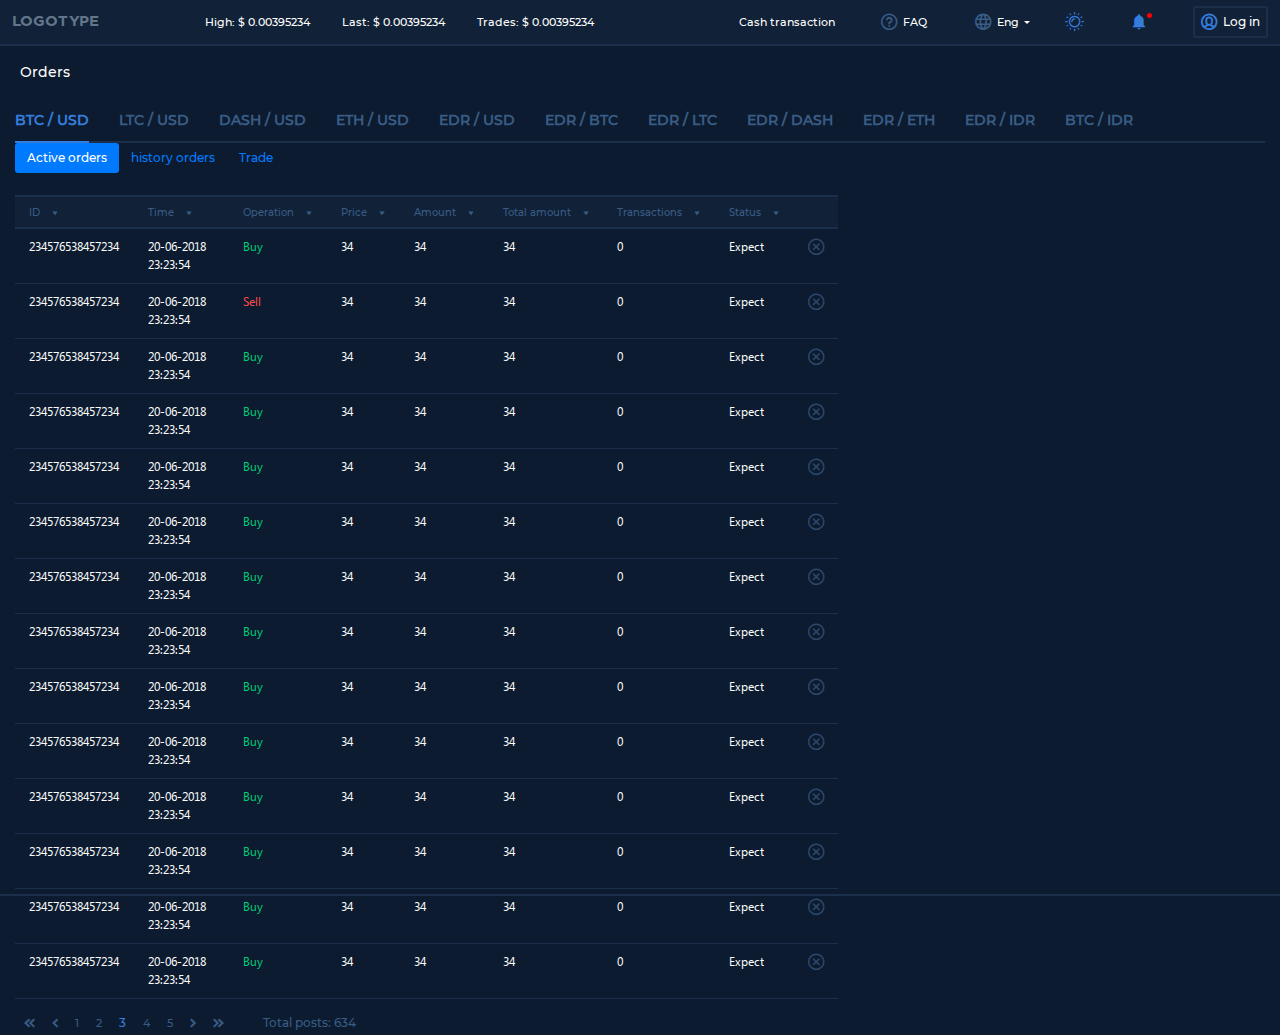
<file: orders.html>
<!DOCTYPE html>
<html lang="en">

<head>
    <meta charset="utf-8">
    <meta name="viewport" content="width=device-width, initial-scale=1">
    <title>Orders</title>

    <link rel="stylesheet" href="bootstrap/bootstrap.min.css">
    <link href="css/style.css" rel="stylesheet">
</head>

<body>


    <div class="main-wrapper">
        <!-- header include -->
        <header></header>
        <!-- /header include -->

        <main class="main-content">
            <div class="orders-wrapper">
                <h1 class="page-header">Orders</h1>

                <div class="js-header-select header-select">
                    <div class="item selected">BTC / USD</div>
                    <div class="item">LTC / USD</div>
                    <div class="item">DASH / USD</div>
                    <div class="item">ETH / USD</div>
                    <div class="item">EDR / USD</div>
                    <div class="item">EDR / BTC</div>
                    <div class="item">EDR / LTC</div>
                    <div class="item">EDR / DASH</div>
                    <div class="item">EDR / ETH</div>
                    <div class="item">EDR / IDR</div>
                    <div class="item">BTC / IDR</div>
                </div>
                <div class="row">
                    <div class="col-lg-8">
                        <ul class="nav nav-pills" id="pills-tab" role="tablist">
                            <li class="nav-item">
                                <a class="nav-link active" id="pills-active_orders-tab" data-toggle="pill" href="#pills-active_orders" role="tab" aria-controls="pills-active_orders" aria-selected="true">Active orders</a>
                            </li>
                            <li class="nav-item">
                                <a class="nav-link" id="pills-history_orders-tab" data-toggle="pill" href="#pills-history_orders" role="tab" aria-controls="pills-history_orders" aria-selected="false">history orders</a>
                            </li>
                            <li class="nav-item">
                                <a class="nav-link" id="pills-trade_orders-tab" data-toggle="pill" href="#pills-trade_orders" role="tab" aria-controls="pills-trade_orders" aria-selected="false">Trade</a>
                            </li>
                        </ul>
                        <div class="tab-content" id="pills-tabContent">
                            <div class="tab-pane fade show active" id="pills-active_orders" role="tabpanel" aria-labelledby="pills-active_orders-tab">
                                <table class="table" cellpadding="0" cellspacing="0" border="0">
                                    <thead>
                                        <tr>
                                            <th scope="col">ID <span class="b-icon b-icon-arrow_down desc"></span></th>
                                            <th scope="col">Time <span class="b-icon b-icon-arrow_down desc"></span></th>
                                            <th scope="col">Operation <span class="b-icon b-icon-arrow_down desc"></span></th>
                                            <th scope="col">Price <span class="b-icon b-icon-arrow_down desc"></span></th>
                                            <th scope="col">Amount <span class="b-icon b-icon-arrow_down desc"></span></th>
                                            <th scope="col">Total amount <span class="b-icon b-icon-arrow_down desc"></span></th>
                                            <th scope="col">Transactions <span class="b-icon b-icon-arrow_down desc"></span></th>
                                            <th scope="col">Status <span class="b-icon b-icon-arrow_down desc"></span></th>
                                            <th scope="col"></th>
                                        </tr>
                                    </thead>
                                    <tbody>
                                        <tr>
                                            <td>234576538457234</td>
                                            <td>20-06-2018 23:23:54</td>
                                            <td>Buy</td>
                                            <td>34</td>
                                            <td>34</td>
                                            <td>34</td>
                                            <td>0</td>
                                            <td>Expect</td>
                                            <td class="close"><span class="b-icon-close b-icon"></span></td>
                                        </tr>
                                        <tr>
                                            <td>234576538457234</td>
                                            <td>20-06-2018 23:23:54</td>
                                            <td class="red">Sell</td>
                                            <td>34</td>
                                            <td>34</td>
                                            <td>34</td>
                                            <td>0</td>
                                            <td>Expect</td>
                                            <td class="close"><span class="b-icon-close b-icon"></span></td>
                                        </tr>
                                        <tr>
                                            <td>234576538457234</td>
                                            <td>20-06-2018 23:23:54</td>
                                            <td>Buy</td>
                                            <td>34</td>
                                            <td>34</td>
                                            <td>34</td>
                                            <td>0</td>
                                            <td>Expect</td>
                                            <td class="close"><span class="b-icon-close b-icon"></span></td>
                                        </tr>
                                        <tr>
                                            <td>234576538457234</td>
                                            <td>20-06-2018 23:23:54</td>
                                            <td>Buy</td>
                                            <td>34</td>
                                            <td>34</td>
                                            <td>34</td>
                                            <td>0</td>
                                            <td>Expect</td>
                                            <td class="close"><span class="b-icon-close b-icon"></span></td>
                                        </tr>
                                        <tr>
                                            <td>234576538457234</td>
                                            <td>20-06-2018 23:23:54</td>
                                            <td>Buy</td>
                                            <td>34</td>
                                            <td>34</td>
                                            <td>34</td>
                                            <td>0</td>
                                            <td>Expect</td>
                                            <td class="close"><span class="b-icon-close b-icon"></span></td>
                                        </tr>
                                        <tr>
                                            <td>234576538457234</td>
                                            <td>20-06-2018 23:23:54</td>
                                            <td>Buy</td>
                                            <td>34</td>
                                            <td>34</td>
                                            <td>34</td>
                                            <td>0</td>
                                            <td>Expect</td>
                                            <td class="close"><span class="b-icon-close b-icon"></span></td>
                                        </tr>
                                        <tr>
                                            <td>234576538457234</td>
                                            <td>20-06-2018 23:23:54</td>
                                            <td>Buy</td>
                                            <td>34</td>
                                            <td>34</td>
                                            <td>34</td>
                                            <td>0</td>
                                            <td>Expect</td>
                                            <td class="close"><span class="b-icon-close b-icon"></span></td>
                                        </tr>
                                        <tr>
                                            <td>234576538457234</td>
                                            <td>20-06-2018 23:23:54</td>
                                            <td>Buy</td>
                                            <td>34</td>
                                            <td>34</td>
                                            <td>34</td>
                                            <td>0</td>
                                            <td>Expect</td>
                                            <td class="close"><span class="b-icon-close b-icon"></span></td>
                                        </tr>
                                        <tr>
                                            <td>234576538457234</td>
                                            <td>20-06-2018 23:23:54</td>
                                            <td>Buy</td>
                                            <td>34</td>
                                            <td>34</td>
                                            <td>34</td>
                                            <td>0</td>
                                            <td>Expect</td>
                                            <td class="close"><span class="b-icon-close b-icon"></span></td>
                                        </tr>
                                        <tr>
                                            <td>234576538457234</td>
                                            <td>20-06-2018 23:23:54</td>
                                            <td>Buy</td>
                                            <td>34</td>
                                            <td>34</td>
                                            <td>34</td>
                                            <td>0</td>
                                            <td>Expect</td>
                                            <td class="close"><span class="b-icon-close b-icon"></span></td>
                                        </tr>
                                        <tr>
                                            <td>234576538457234</td>
                                            <td>20-06-2018 23:23:54</td>
                                            <td>Buy</td>
                                            <td>34</td>
                                            <td>34</td>
                                            <td>34</td>
                                            <td>0</td>
                                            <td>Expect</td>
                                            <td class="close"><span class="b-icon-close b-icon"></span></td>
                                        </tr>
                                        <tr>
                                            <td>234576538457234</td>
                                            <td>20-06-2018 23:23:54</td>
                                            <td>Buy</td>
                                            <td>34</td>
                                            <td>34</td>
                                            <td>34</td>
                                            <td>0</td>
                                            <td>Expect</td>
                                            <td class="close"><span class="b-icon-close b-icon"></span></td>
                                        </tr>
                                        <tr>
                                            <td>234576538457234</td>
                                            <td>20-06-2018 23:23:54</td>
                                            <td>Buy</td>
                                            <td>34</td>
                                            <td>34</td>
                                            <td>34</td>
                                            <td>0</td>
                                            <td>Expect</td>
                                            <td class="close"><span class="b-icon-close b-icon"></span></td>
                                        </tr>
                                        <tr>
                                            <td>234576538457234</td>
                                            <td>20-06-2018 23:23:54</td>
                                            <td>Buy</td>
                                            <td>34</td>
                                            <td>34</td>
                                            <td>34</td>
                                            <td>0</td>
                                            <td>Expect</td>
                                            <td class="close"><span class="b-icon-close b-icon"></span></td>
                                        </tr>
                                    </tbody>
                                </table>

                                <nav class="pagination-wrapper" aria-label="navigation">
                                    <ul class="pagination">
                                        <li class="page-item">
                                            <a class="page-link" href="#" aria-label="Previous">
                                        <span class="b-icon b-icon-dubble_arr_l"></span>
                                    </a>
                                        </li>
                                        <li class="page-item">
                                            <a class="page-link" href="#" aria-label="Previous">
                                        <span class="b-icon b-icon-arr_l"></span>
                                    </a>
                                        </li>
                                        <li class="page-item"><a class="page-link" href="#">1</a></li>
                                        <li class="page-item"><a class="page-link" href="#">2</a></li>
                                        <li class="page-item active"><a class="page-link" href="#">3</a></li>
                                        <li class="page-item"><a class="page-link" href="#">4</a></li>
                                        <li class="page-item"><a class="page-link" href="#">5</a></li>
                                        <li class="page-item">
                                            <a class="page-link" href="#" aria-label="Previous">
                                        <span class="b-icon b-icon-arr_r"></span>
                                    </a>
                                        </li>
                                        <li class="page-item">
                                            <a class="page-link" href="#" aria-label="Previous">
                                        <span class="b-icon b-icon-dubble_arr_r"></span>
                                    </a>
                                        </li>
                                    </ul>

                                    <div class="total-posts">Total posts: 634</div>
                                </nav>
                            </div>
                            <div class="tab-pane fade" id="pills-history_orders" role="tabpanel" aria-labelledby="pills-history_orders-tab">
                                <table class="table" cellpadding="0" cellspacing="0" border="0">
                                    <thead>
                                        <tr>
                                            <th scope="col">ID <span class="b-icon b-icon-arrow_down desc"></span></th>
                                            <th scope="col">Time <span class="b-icon b-icon-arrow_down desc"></span></th>
                                            <th scope="col">Operation <span class="b-icon b-icon-arrow_down desc"></span></th>
                                            <th scope="col">Price <span class="b-icon b-icon-arrow_down desc"></span></th>
                                            <th scope="col">Amount <span class="b-icon b-icon-arrow_down desc"></span></th>
                                            <th scope="col">Total amount <span class="b-icon b-icon-arrow_down desc"></span></th>
                                            <th scope="col">Transactions <span class="b-icon b-icon-arrow_down desc"></span></th>
                                            <th scope="col">Status <span class="b-icon b-icon-arrow_down desc"></span></th>
                                        </tr>
                                    </thead>
                                    <tbody>
                                        <tr>
                                            <td>234576538457234</td>
                                            <td>20-06-2018 23:23:54</td>
                                            <td>Buy</td>
                                            <td>34</td>
                                            <td>34</td>
                                            <td>34</td>
                                            <td>0</td>
                                            <td>Expect</td>
                                        </tr>
                                        <tr>
                                            <td>234576538457234</td>
                                            <td>20-06-2018 23:23:54</td>
                                            <td class="red">Sell</td>
                                            <td>34</td>
                                            <td>34</td>
                                            <td>34</td>
                                            <td>0</td>
                                            <td>Expect</td>
                                        </tr>
                                        <tr>
                                            <td>234576538457234</td>
                                            <td>20-06-2018 23:23:54</td>
                                            <td>Buy</td>
                                            <td>34</td>
                                            <td>34</td>
                                            <td>34</td>
                                            <td>0</td>
                                            <td>Expect</td>
                                        </tr>
                                        <tr>
                                            <td>234576538457234</td>
                                            <td>20-06-2018 23:23:54</td>
                                            <td>Buy</td>
                                            <td>34</td>
                                            <td>34</td>
                                            <td>34</td>
                                            <td>0</td>
                                            <td>Expect</td>
                                        </tr>
                                        <tr>
                                            <td>234576538457234</td>
                                            <td>20-06-2018 23:23:54</td>
                                            <td>Buy</td>
                                            <td>34</td>
                                            <td>34</td>
                                            <td>34</td>
                                            <td>0</td>
                                            <td>Expect</td>
                                        </tr>
                                        <tr>
                                            <td>234576538457234</td>
                                            <td>20-06-2018 23:23:54</td>
                                            <td>Buy</td>
                                            <td>34</td>
                                            <td>34</td>
                                            <td>34</td>
                                            <td>0</td>
                                            <td>Expect</td>
                                        </tr>
                                        <tr>
                                            <td>234576538457234</td>
                                            <td>20-06-2018 23:23:54</td>
                                            <td>Buy</td>
                                            <td>34</td>
                                            <td>34</td>
                                            <td>34</td>
                                            <td>0</td>
                                            <td>Expect</td>
                                        </tr>
                                        <tr>
                                            <td>234576538457234</td>
                                            <td>20-06-2018 23:23:54</td>
                                            <td>Buy</td>
                                            <td>34</td>
                                            <td>34</td>
                                            <td>34</td>
                                            <td>0</td>
                                            <td>Expect</td>
                                        </tr>
                                        <tr>
                                            <td>234576538457234</td>
                                            <td>20-06-2018 23:23:54</td>
                                            <td>Buy</td>
                                            <td>34</td>
                                            <td>34</td>
                                            <td>34</td>
                                            <td>0</td>
                                            <td>Expect</td>
                                        </tr>
                                        <tr>
                                            <td>234576538457234</td>
                                            <td>20-06-2018 23:23:54</td>
                                            <td>Buy</td>
                                            <td>34</td>
                                            <td>34</td>
                                            <td>34</td>
                                            <td>0</td>
                                            <td>Expect</td>
                                        </tr>
                                        <tr>
                                            <td>234576538457234</td>
                                            <td>20-06-2018 23:23:54</td>
                                            <td>Buy</td>
                                            <td>34</td>
                                            <td>34</td>
                                            <td>34</td>
                                            <td>0</td>
                                            <td>Expect</td>
                                        </tr>
                                        <tr>
                                            <td>234576538457234</td>
                                            <td>20-06-2018 23:23:54</td>
                                            <td>Buy</td>
                                            <td>34</td>
                                            <td>34</td>
                                            <td>34</td>
                                            <td>0</td>
                                            <td>Expect</td>
                                        </tr>
                                        <tr>
                                            <td>234576538457234</td>
                                            <td>20-06-2018 23:23:54</td>
                                            <td>Buy</td>
                                            <td>34</td>
                                            <td>34</td>
                                            <td>34</td>
                                            <td>0</td>
                                            <td>Expect</td>
                                        </tr>
                                        <tr>
                                            <td>234576538457234</td>
                                            <td>20-06-2018 23:23:54</td>
                                            <td>Buy</td>
                                            <td>34</td>
                                            <td>34</td>
                                            <td>34</td>
                                            <td>0</td>
                                            <td>Expect</td>
                                        </tr>
                                    </tbody>
                                </table>

                                <nav class="pagination-wrapper" aria-label="navigation">
                                    <ul class="pagination">
                                        <li class="page-item">
                                            <a class="page-link" href="#" aria-label="Previous">
                                        <span class="b-icon b-icon-dubble_arr_l"></span>
                                    </a>
                                        </li>
                                        <li class="page-item">
                                            <a class="page-link" href="#" aria-label="Previous">
                                        <span class="b-icon b-icon-arr_l"></span>
                                    </a>
                                        </li>
                                        <li class="page-item"><a class="page-link" href="#">1</a></li>
                                        <li class="page-item"><a class="page-link" href="#">2</a></li>
                                        <li class="page-item active"><a class="page-link" href="#">3</a></li>
                                        <li class="page-item"><a class="page-link" href="#">4</a></li>
                                        <li class="page-item"><a class="page-link" href="#">5</a></li>
                                        <li class="page-item">
                                            <a class="page-link" href="#" aria-label="Previous">
                                        <span class="b-icon b-icon-arr_r"></span>
                                    </a>
                                        </li>
                                        <li class="page-item">
                                            <a class="page-link" href="#" aria-label="Previous">
                                        <span class="b-icon b-icon-dubble_arr_r"></span>
                                    </a>
                                        </li>
                                    </ul>

                                    <div class="total-posts">Total posts: 634</div>
                                </nav>
                            </div>
                            <div class="tab-pane fade" id="pills-trade_orders" role="tabpanel" aria-labelledby="pills-trade_orders-tab">
                                <table class="table" cellpadding="0" cellspacing="0" border="0">
                                    <thead>
                                        <tr>
                                            <th scope="col">ID <span class="b-icon b-icon-arrow_down desc"></span></th>
                                            <th scope="col">Time <span class="b-icon b-icon-arrow_down desc"></span></th>
                                            <th scope="col">Operation <span class="b-icon b-icon-arrow_down desc"></span></th>
                                            <th scope="col">Price <span class="b-icon b-icon-arrow_down desc"></span></th>
                                            <th scope="col">Amount <span class="b-icon b-icon-arrow_down desc"></span></th>
                                            <th scope="col">Total amount <span class="b-icon b-icon-arrow_down desc"></span></th>
                                        </tr>
                                    </thead>
                                    <tbody>
                                        <tr>
                                            <td>234576538457234</td>
                                            <td>20-06-2018 23:23:54</td>
                                            <td>Buy</td>
                                            <td>34</td>
                                            <td>34</td>
                                            <td>34</td>
                                        </tr>
                                        <tr>
                                            <td>234576538457234</td>
                                            <td>20-06-2018 23:23:54</td>
                                            <td class="red">Sell</td>
                                            <td>34</td>
                                            <td>34</td>
                                            <td>34</td>
                                        </tr>
                                        <tr>
                                            <td>234576538457234</td>
                                            <td>20-06-2018 23:23:54</td>
                                            <td>Buy</td>
                                            <td>34</td>
                                            <td>34</td>
                                            <td>34</td>
                                        </tr>
                                        <tr>
                                            <td>234576538457234</td>
                                            <td>20-06-2018 23:23:54</td>
                                            <td>Buy</td>
                                            <td>34</td>
                                            <td>34</td>
                                            <td>34</td>
                                        </tr>
                                        <tr>
                                            <td>234576538457234</td>
                                            <td>20-06-2018 23:23:54</td>
                                            <td>Buy</td>
                                            <td>34</td>
                                            <td>34</td>
                                            <td>34</td>
                                        </tr>
                                        <tr>
                                            <td>234576538457234</td>
                                            <td>20-06-2018 23:23:54</td>
                                            <td>Buy</td>
                                            <td>34</td>
                                            <td>34</td>
                                            <td>34</td>
                                        </tr>
                                        <tr>
                                            <td>234576538457234</td>
                                            <td>20-06-2018 23:23:54</td>
                                            <td>Buy</td>
                                            <td>34</td>
                                            <td>34</td>
                                            <td>34</td>
                                        </tr>
                                        <tr>
                                            <td>234576538457234</td>
                                            <td>20-06-2018 23:23:54</td>
                                            <td>Buy</td>
                                            <td>34</td>
                                            <td>34</td>
                                            <td>34</td>
                                        </tr>
                                        <tr>
                                            <td>234576538457234</td>
                                            <td>20-06-2018 23:23:54</td>
                                            <td>Buy</td>
                                            <td>34</td>
                                            <td>34</td>
                                            <td>34</td>
                                        </tr>
                                        <tr>
                                            <td>234576538457234</td>
                                            <td>20-06-2018 23:23:54</td>
                                            <td>Buy</td>
                                            <td>34</td>
                                            <td>34</td>
                                            <td>34</td>
                                        </tr>
                                        <tr>
                                            <td>234576538457234</td>
                                            <td>20-06-2018 23:23:54</td>
                                            <td>Buy</td>
                                            <td>34</td>
                                            <td>34</td>
                                            <td>34</td>
                                        </tr>
                                        <tr>
                                            <td>234576538457234</td>
                                            <td>20-06-2018 23:23:54</td>
                                            <td>Buy</td>
                                            <td>34</td>
                                            <td>34</td>
                                            <td>34</td>
                                        </tr>
                                        <tr>
                                            <td>234576538457234</td>
                                            <td>20-06-2018 23:23:54</td>
                                            <td>Buy</td>
                                            <td>34</td>
                                            <td>34</td>
                                            <td>34</td>
                                        </tr>
                                        <tr>
                                            <td>234576538457234</td>
                                            <td>20-06-2018 23:23:54</td>
                                            <td>Buy</td>
                                            <td>34</td>
                                            <td>34</td>
                                            <td>34</td>
                                        </tr>
                                    </tbody>
                                </table>

                                <nav class="pagination-wrapper" aria-label="navigation">
                                    <ul class="pagination">
                                        <li class="page-item">
                                            <a class="page-link" href="#" aria-label="Previous">
                                        <span class="b-icon b-icon-dubble_arr_l"></span>
                                    </a>
                                        </li>
                                        <li class="page-item">
                                            <a class="page-link" href="#" aria-label="Previous">
                                        <span class="b-icon b-icon-arr_l"></span>
                                    </a>
                                        </li>
                                        <li class="page-item"><a class="page-link" href="#">1</a></li>
                                        <li class="page-item"><a class="page-link" href="#">2</a></li>
                                        <li class="page-item active"><a class="page-link" href="#">3</a></li>
                                        <li class="page-item"><a class="page-link" href="#">4</a></li>
                                        <li class="page-item"><a class="page-link" href="#">5</a></li>
                                        <li class="page-item">
                                            <a class="page-link" href="#" aria-label="Previous">
                                        <span class="b-icon b-icon-arr_r"></span>
                                    </a>
                                        </li>
                                        <li class="page-item">
                                            <a class="page-link" href="#" aria-label="Previous">
                                        <span class="b-icon b-icon-dubble_arr_r"></span>
                                    </a>
                                        </li>
                                    </ul>

                                    <div class="total-posts">Total posts: 634</div>
                                </nav>
                            </div>
                        </div>
                    </div>
                </div>
            </div>
        </main>
    </div>


    <!-- Modal Log-in include -->
    <div id="modal_login"></div>
    <!-- /Modal Log-in include -->

    <script src="js/jquery-3.1.1.min.js"></script>
    <script src="bootstrap/bootstrap.min.js"></script>
    <script src="https://cdnjs.cloudflare.com/ajax/libs/popper.js/1.14.0/umd/popper.min.js" integrity="sha384-cs/chFZiN24E4KMATLdqdvsezGxaGsi4hLGOzlXwp5UZB1LY//20VyM2taTB4QvJ" crossorigin="anonymous"></script>
    <script src="js/custom_scrollbar.min.js"></script>

    <!-- main JS -->
    <script src="js/main.js"></script>
</body>

</html>
</file>
<file: css/style.css>
@font-face{font-family:'Montserrat';src:url("../fonts/Montserrat-Medium.eot");src:local("Montserrat Medium"),local("Montserrat-Medium"),url("../fonts/Montserrat-Medium.eot?#iefix") format("embedded-opentype"),url("../fonts/Montserrat-Medium.woff") format("woff"),url("../fonts/Montserrat-Medium.ttf") format("truetype");font-weight:500;font-style:normal}@font-face{font-family:'Gotham Pro';src:url("../fonts/GothamPro-Bold.eot");src:local("Gotham Pro Bold"),local("GothamPro-Bold"),url("../fonts/GothamPro-Bold.eot?#iefix") format("embedded-opentype"),url("../fonts/GothamPro-Bold.woff") format("woff"),url("../fonts/GothamPro-Bold.ttf") format("truetype");font-weight:bold;font-style:normal}@font-face{font-family:'Ubuntu Mono';src:url("../fonts/UbuntuMono-Regular.eot");src:local("Ubuntu Mono"),local("UbuntuMono-Regular"),url("../fonts/UbuntuMono-Regular.eot?#iefix") format("embedded-opentype"),url("../fonts/UbuntuMono-Regular.woff") format("woff"),url("../fonts/UbuntuMono-Regular.ttf") format("truetype");font-weight:normal;font-style:normal}@font-face{font-family:'SegoeUI';src:url("../fonts/SegoeUIRegular.ttf") format("truetype");font-weight:normal;font-style:normal}html{font-size:14px;font-family:'Montserrat'}body{background-color:#0C1B2F;color:#fff;font-size:14px;font-family:'Montserrat';overflow:hidden}.main-content{outline:solid 2px #1B2F4A}.sec{border:2px solid #1B2F4A}.table td{font-family:'SegoeUI'}.main-wrapper{display:-webkit-flex;display:-moz-flex;display:flex;-webkit-flex-direction:column;-ms-flex-direction:column;flex-direction:column;height:100vh}header{-webkit-flex:0 1 auto;-ms-flex:0 1 auto;flex:0 1 auto}.main-content{max-height:calc(100vh - 50px);min-height:calc(100vh - 50px);display:-webkit-flex;display:-moz-flex;display:flex;align-items:stretch;padding-bottom:calc(0.428571429rem + 6px)}.sec-left{flex-basis:10.6%;overflow:auto}.sec-center{-webkit-flex-basis:68.9%;-ms-flex-basis:68.9%;flex-basis:68.9%;display:-webkit-flex;display:-moz-flex;display:flex;padding:0.714285714rem 1.42857143rem 0.428571429rem;margin-bottom:calc(-0.428571429rem - 6px)}.sec-center .left{-webkit-flex-basis:66.5%;-ms-flex-basis:66.5%;flex-basis:66.5%;display:-webkit-flex;display:-moz-flex;display:flex;-webkit-flex-direction:column;-ms-flex-direction:column;flex-direction:column}.sec-center .left .top{-webkit-flex:0 1 auto;-ms-flex:0 1 auto;flex:0 1 auto}.sec-center .left .bottom{-webkit-flex:1 1 auto;-ms-flex:1 1 auto;flex:1 1 auto;display:-webkit-flex;display:-moz-flex;display:flex}.sec-center .right{-webkit-flex-basis:33.5%;-ms-flex-basis:33.5%;flex-basis:33.5%;display:-webkit-flex;display:-moz-flex;display:flex;align-items:stretch}.sec-center .sec{margin:6px}.sec-center-1{-webkit-flex-basis:100%;-ms-flex-basis:100%;flex-basis:100%}.sec-center-2{-webkit-flex-basis:100%;-ms-flex-basis:100%;flex-basis:100%}.sec-center-3{-webkit-flex-basis:50%;-ms-flex-basis:50%;flex-basis:50%}.sec-center-4{-webkit-flex-basis:50%;-ms-flex-basis:50%;flex-basis:50%}.sec-right{-webkit-flex-basis:20.5%;-ms-flex-basis:20.5%;flex-basis:20.5%}.nav-tabs .nav-item.show .nav-link,.nav-tabs .nav-link.active{position:relative;color:#357ddd !important;background-color:#112137;border-radius:0;border:2px solid #1b2f4a !important;margin:-2px;border-bottom:solid 2px #112137 !important;z-index:1}.b-icon{color:#395c86;font-size:1.37rem}.b-icon.blue{color:#357ddd}.header-select{display:-webkit-flex;display:-moz-flex;display:flex;justify-content:space-around;padding:0 10px}.header-select .item{padding:15px 5px;border-bottom:solid 2px transparent;margin-bottom:-2px;color:#395C86;font-size:14px;font-weight:700;text-transform:uppercase;cursor:pointer;z-index:1}.header-select .item:hover{color:rgba(53,125,221,0.7);border-color:rgba(53,125,221,0.5)}.header-select .item.selected{color:#357DDD;border-color:#357DDD}@font-face{font-family:'icomoon';src:url("../fonts/icomoon.eot?q827kr");src:url("../fonts/icomoon.eot?q827kr#iefix") format("embedded-opentype"),url("../fonts/icomoon.ttf?q827kr") format("truetype"),url("../fonts/icomoon.woff?q827kr") format("woff"),url("../fonts/icomoon.svg?q827kr#icomoon") format("svg");font-weight:normal;font-style:normal}[class^="b-icon-"],[class*=" b-icon-"]{font-family:'icomoon' !important;speak:none;font-style:normal;font-weight:normal;font-variant:normal;text-transform:none;line-height:1;-webkit-font-smoothing:antialiased;-moz-osx-font-smoothing:grayscale}.b-icon-plus:before{content:"\e111"}.b-icon-location:before{content:"\e112"}.b-icon-ic_star:before{content:"\e113"}.b-icon-email:before{content:"\e114"}.b-icon-close2:before{content:"\e115"}.b-icon-attantion:before{content:"\e116"}.b-icon-call:before{content:"\e117"}.b-icon-ShapeNormal:before{content:"\e118"}.b-icon-arrow:before{content:"\e119"}.b-icon-bell:before{content:"\e120"}.b-icon-bookmark:before{content:"\e121"}.b-icon-arrow_down:before{content:"\e122"}.b-icon-calendar:before{content:"\e123"}.b-icon-close:before{content:"\e124"}.b-icon-logIn:before{content:"\e125"}.b-icon-lupa:before{content:"\e126"}.b-icon-notify:before{content:"\e127"}.b-icon-question:before{content:"\e128"}.b-icon-burger:before{content:"\e129"}.b-icon-chart:before{content:"\e130"}.b-icon-earth:before{content:"\e131"}.b-icon-Sortable:before{content:"\e132"}.b-icon-Sun:before{content:"\e133"}.b-icon-wallet:before{content:"\e134"}.b-icon-currency_btc:before{content:"\e135"}.b-icon-currency_eth:before{content:"\e136"}.b-icon-currency_dnc:before{content:"\e137"}.b-icon-currency_ltc:before{content:"\e138"}.b-icon-currency_adf:before{content:"\e139"}.b-icon-currency_bcc:before{content:"\e140"}.b-icon-currency_usd:before{content:"\e141"}.b-icon-eye:before{content:"\e142"}.b-icon-eye_slash:before{content:"\e143"}.b-icon-moon:before{content:"\e144"}.b-icon-dubble_arr_l:before{content:"\e145"}.b-icon-arr_l:before{content:"\e146"}.b-icon-arr_r:before{content:"\e147"}.b-icon-dubble_arr_r:before{content:"\e148"}.light_theme{background-color:#fff !important}.light_theme .sec,.light_theme .sec-left .searh-and-sortable,.light_theme .sec-left .sortable,.light_theme .sec-left .list .item,.light_theme .sec-center-1 .chart_tab,.light_theme .nav-tabs .nav-item.show .nav-link,.light_theme .nav-tabs .nav-link.active,.light_theme .nav-tabs,.light_theme .sec-center-3 .tbl-header,.light_theme .sec-center-1 .chart_wrapper .chart_settings .left_settings .selected,.light_theme .sec-center-1 .chart_wrapper .chart_settings .right_settings,.light_theme header .navbar .log-in,.light_theme .sec-center-3 .table tr td,.light_theme .sec-center-4 .table thead th,.light_theme .sec-center-2 .b-thead .b-row,.light_theme .input-group,.light_theme input,.light_theme .sec-right .title,.light_theme .sec-right .balance-price-wrapper .price,.light_theme .sec-right .tbl-header,.light_theme .sec-right .bottom .table td,.light_theme .sec-right .bottom .table th{border-color:#d8e2ef !important;outline-color:#d8e2ef !important}.light_theme header .navbar{box-shadow:0 2px 0 #d8e2ef !important}.light_theme .sec-center-2 .nav-tabs,.light_theme .sec-right .new-order-wrapper form input,.light_theme .sec-right .new-order-wrapper h4.title,.light_theme .sec-right .new-order-wrapper .nav-link,.light_theme .sec-right .orders-wrapper .title,.light_theme .sec-right .bottom .nav-tabs .nav-link{background-color:#fff !important}.light_theme .sec-left,.light_theme header .navbar,.light_theme .sec-center-1,.light_theme .sec-center-2,.light_theme .sec-center-2 .b-thead .b-row,.light_theme .sec-center-2 .b-thead span,.light_theme .sec-center-3 .tab-content,.light_theme .sec-center-3 .table thead tr th,.light_theme .sec-center-3 .nav-tabs .nav-link.active,.light_theme .sec-center-4 .table-wrapper,.light_theme .sec-center-4 .table thead th,.light_theme .sec-right,.light_theme .sec-right .new-order-wrapper form,.light_theme .sec-right .nav-tabs .nav-link.active,.light_theme .sec-right .bottom .table thead th,.light_theme .sec-right .tbl-header{background-color:#f6f9fc !important}.light_theme input[type="number"],.light_theme input[type="text"]{color:#768fad !important}.light_theme form .input-group-text{background-color:#d8e2ef !important;border-radius:0;font-weight:400 !important}.light_theme input{background-color:#f6f9fc !important}.light_theme input::-moz-placeholder{color:#768fad !important}.light_theme input::-webkit-input-placeholder{color:#768fad !important}.light_theme header .navbar .navbar-left a{color:#2c496c}.light_theme header .navbar .navbar-left a:hover{color:#2c496c}.light_theme header .navbar .nav-link{color:#768fad !important}.light_theme header .navbar .navbar-right .b-icon-question,.light_theme header .navbar .navbar-right .b-icon-earth{color:#768fad !important}.light_theme header .navbar .navbar-right .nav-link:hover .b-icon{color:#00cf7a !important}.light_theme header .navbar .navbar-right .b-icon-logIn+span{color:#357ddd}.light_theme header .navbar .navbar-right .nav-link.dropdown-toggle{color:#768fad}.light_theme .sec-right h4.title{color:#395c86}.light_theme .sec-right .nav-tabs .nav-link.active{border-bottom-color:#f6f9fc !important;font-weight:bold}.light_theme .sec-right .nav-tabs .nav-link{border-color:#d8e2ef !important;color:#b6c3d2}.light_theme .sec-right .balance-top-side .title{color:#357DDD}.light_theme .sec-right .balance-top-side .b-icon{color:#357DDD !important}.light_theme .sec-right .balance-price-wrapper .price{color:#357DDD}.light_theme .sec-right .balance-price-wrapper .total-profit__amount{color:#395c86}.light_theme .sec-right .new-order-wrapper .custom-radio .custom-control-input ~ .custom-control-label::before{background-color:#fff !important;box-shadow:inset 0 0 0 2px #b6c3d2 !important}.light_theme .sec-right .new-order-wrapper .custom-radio .custom-control-input:checked ~ .custom-control-label{color:inherit}.light_theme .sec-right .new-order-wrapper .custom-radio .custom-control-input:checked ~ .custom-control-label::before{box-shadow:inset 0 0 0 2px #b6c3d2 !important}.light_theme .sec-right .new-order-wrapper .form-group label{color:#768fad}.light_theme .sec-right .new-order-wrapper .total-amount .price{color:#768fad}.light_theme .sec-right .bottom .nav-tabs{background-color:#fff}.light_theme .sec-right .bottom .nav-link:not(.active){color:#b6c3d2}.light_theme .sec-right .bottom table td:not(:first-child){color:#2c496c}.light_theme .sec-right .bottom .tbl-header th{color:#768fad}.light_theme .sec-left .select-money .item:not(.selected){color:#b6c3d2}.light_theme .sec-left .searh-and-sortable .b-icon-Sortable,.light_theme .sec-left .searh-and-sortable .b-icon-lupa{color:#768fad}.light_theme .sec-left .item:hover{background-color:#e8ecf2 !important}.light_theme .sec-left .item:not(.checked) .b-icon-bookmark{color:#768fad !important}.light_theme .sec-left .item .number{color:#2c496c}.light_theme .sec-left .item .currency .b-icon{color:#2c496c !important}.light_theme .sec-center-2 .nav-tabs,.light_theme .sec-center-2 h5.title{color:#395c86}.light_theme .sec-center-2 .nav-tabs label{background-color:#768fad}.light_theme .sec-center-2 .b-row:hover{background-color:#e8ecf2 !important}.light_theme .sec-center-2 .b-thead span{color:#768fad}.light_theme .sec-center-2 .b-table span:not(:first-of-type){color:#395c86}.light_theme .sec-center-2 h4.center-title{background-color:#e8ecf2}.light_theme .sec-center-1 .chart_tab .item:not(.selected),.light_theme .sec-center-1 .chart_settings .tab:not(.selected){color:#b6c3d2}.light_theme .sec-center-1 .b-icon-ShapeNormal{color:#357ddd}.light_theme .sec-center-3 h5.title{color:#395c86}.light_theme .sec-center-3 .nav-tabs .nav-link.active{border-bottom:2px solid #f6f9fc !important}.light_theme .sec-center-3 .nav-link:not(.active) .b-icon{color:#768fad !important}.light_theme .sec-center-3 .tbl-header th{color:#768fad}.light_theme .sec-center-3 .tbl-content tr:not(.checked) .b-icon-notify{color:#768fad}.light_theme .sec-center-3 .tbl-content .b-icon-currency_btc{color:#2c496c}.light_theme .sec-center-3 .tbl-content .holding span:first-of-type,.light_theme .sec-center-3 .tbl-content .price span:last-of-type{color:#2c496c}.light_theme .sec-center-4 h5.title{color:#395c86}.light_theme .sec-center-4 .tbl-header th{color:#768fad}.light_theme .sec-center-4 tbody td{color:#2c496c}.light_theme .mCS-dark-3.mCSB_scrollTools .mCSB_dragger .mCSB_dragger_bar{background-color:#d8e2ef !important}.light_theme .mCS-dark-3.mCSB_scrollTools .mCSB_draggerRail{background-color:transparent !important}.light_theme .modal-content{border-color:#d8e2ef !important;outline-color:#d8e2ef !important}.light_theme .select-money{background-color:#f6f9fc !important;border-bottom-color:#d8e2ef !important}.light_theme .select-money .item:not(.selected){color:#b6c3d2}.light_theme .modal-header{background-color:#e1e6ea !important}.light_theme .modal-body{background-color:#f6f9fc !important}.light_theme .modal-body-top{border-bottom-color:#e1e6ea !important}.light_theme .registration_wrapp .registration-header{border-bottom-color:#d8e2ef}.light_theme .registration_wrapp .registration-header .header_text h5{color:#61768b}.light_theme .registration_wrapp .input-group-text{border-color:#d8e2ef !important}.light_theme .registration_wrapp .custom-control-label::before{border-color:#d8e2ef !important;background-color:#f6f9fc !important}.modal-open .main-wrapper{filter:blur(3px)}.modal{color:#395c86;font-size:0.93rem;font-weight:500}.modal a:hover{text-decoration:none}.modal .modal-content{border:solid 2px #1b2f4a;background-color:#101e32}.modal .modal-body{padding:10px}.modal .modal-header{-webkit-align-items:center;align-items:center;background-color:#1b2f4a;border-bottom:none;padding:0.5rem 0.5rem 0.5rem 1.0714rem}.modal .modal-header .close span:hover{color:#357ddd}.modal .modal-title{font-size:.86rem}.modal .close{text-shadow:none}.modal .form_wrapper .input_wrapper{margin-bottom:1rem}.modal .form_wrapper form{display:-webkit-flex;display:-moz-flex;display:flex;-webkit-flex-direction:column;-ms-flex-direction:column;flex-direction:column}.modal .form_wrapper form input[type="text"],.modal .form_wrapper form input[type="password"]{background-color:#1b2f4a;border:none;color:#fff;border:2px solid #2c496c}.modal .form_wrapper form input[type="text"]::-moz-placeholder,.modal .form_wrapper form input[type="password"]::-moz-placeholder{color:#395c86;font-size:0.93rem}.modal .form_wrapper form input[type="text"]::-webkit-input-placeholder,.modal .form_wrapper form input[type="password"]::-webkit-input-placeholder{color:#395c86;font-size:0.93rem}.modal .form_wrapper form input[type="text"]:focus,.modal .form_wrapper form input[type="password"]:focus{transition:none;border-color:#357ddd;box-shadow:none}.modal .form_wrapper form .login-btn{background-color:#357ddd;color:#fff;margin-bottom:1rem}.withdraw_modal .b-icon{font-size:1rem}.withdraw_modal .select-money{background-color:#0C1B2F;display:-webkit-flex;display:-moz-flex;display:flex;-webkit-justify-content:flex-start;justify-content:flex-start;padding:0 10px;border-bottom:2px solid #1b2f4a}.withdraw_modal .select-money .item{padding:15px 5px;border-bottom:solid 2px transparent;margin-bottom:-2px;color:#395C86;font-size:14px;font-weight:700;text-transform:uppercase;cursor:pointer;z-index:1;margin-right:.5rem}.withdraw_modal .select-money .item:hover{color:rgba(53,125,221,0.7);border-color:rgba(53,125,221,0.5)}.withdraw_modal .select-money .item.selected{color:#357DDD;border-color:#357DDD}.withdraw_modal .modal-body{background-color:#0C1B2F}.withdraw_modal .modal-body .modal-body-top{font-family:"Segoe UI";font-weight:400;font-size:1rem;color:#768fad;padding:10px 0;border-bottom:1px solid #1b2f4a}.withdraw_modal .modal-body .modal-body-top .b-icon-attantion{color:#ff4b4b}.withdraw_modal .modal-body .modal-body-top .b-icon-wallet{color:#768fad}.withdraw_modal .modal-body .modal-body-top .d-flex{margin-bottom:0.5rem}.withdraw_modal .modal-body .modal-body-top .b-icon{margin-right:1rem}.withdraw_modal .modal-body .modal-body-bottom{padding-top:10px}.withdraw_modal .modal-body .modal-body-bottom form .input_wrapper{display:-webkit-flex;display:-moz-flex;display:flex;-webkit-align-items:center;align-items:center}.withdraw_modal .modal-body .modal-body-bottom form .input_wrapper .add_adress{display:-webkit-flex;display:-moz-flex;display:flex;-webkit-align-items:center;align-items:center;-webkit-flex-basis:25%;-ms-flex-basis:25%;flex-basis:25%;-webkit-justify-content:center;justify-content:center}.withdraw_modal .modal-body .modal-body-bottom form .input_wrapper .add_adress span{color:#357DDD;margin-left:0.5rem}.withdraw_modal .modal-body .modal-body-bottom form .input_wrapper label{-webkit-flex-basis:35%;-ms-flex-basis:35%;flex-basis:35%}.withdraw_modal .modal-body .modal-body-bottom form .input_wrapper .input-group{-webkit-flex-basis:40%;-ms-flex-basis:40%;flex-basis:40%;border:2px solid #2c496c;border-radius:.25rem}.withdraw_modal .modal-body .modal-body-bottom form .input_wrapper .input-group input.confirm{margin:0;border:none;border-radius:0}.withdraw_modal .modal-body .modal-body-bottom form .input_wrapper .input-group input.confirm:focus{box-shadow:0 0 0 2px #357ddd}.withdraw_modal .modal-body .modal-body-bottom form .input_wrapper .input-group input.confirm:focus+div{box-shadow:0 0 0 2px #357ddd}.withdraw_modal .modal-body .modal-body-bottom form .input_wrapper .input-group .input-group-text{background-color:#0c1b2f;border-radius:0;margin-left:1px;border:none;color:#2c496c;font-weight:bold;font-size:0.93rem}.withdraw_modal .modal-body .modal-body-bottom form .input_wrapper .input-group .dropdown-toggle::after{border-top-width:.4em;color:#fff}.withdraw_modal .modal-body .modal-body-bottom form .input_wrapper input[type="password"]{border:none}.withdraw_modal .modal-body .modal-body-bottom form .button_wrapper{display:-webkit-flex;display:-moz-flex;display:flex;-webkit-justify-content:flex-end;justify-content:flex-end}.withdraw_modal .modal-body .modal-body-bottom form .button_wrapper button{-webkit-flex-basis:40%;-ms-flex-basis:40%;flex-basis:40%;margin-right:25%}@media screen and (min-width: 576px){.withdraw_modal .modal-dialog{max-width:635px}}.login_modal .modal-body{padding:0 4.4285rem}.login_modal .form_wrapper{width:100%;margin:2.0714rem auto 0 auto}.login_modal .form_wrapper form{display:-webkit-flex;display:-moz-flex;display:flex;-webkit-flex-direction:column;-ms-flex-direction:column;flex-direction:column;margin-bottom:3.2857rem}.login_modal .form_wrapper form input[type="text"],.login_modal .form_wrapper form input[type="password"]{background-color:#1b2f4a;border:none;color:#fff;border:2px solid #2c496c;margin-bottom:1.1428rem}.login_modal .form_wrapper form input[type="text"]:focus,.login_modal .form_wrapper form input[type="password"]:focus{transition:none;border-color:#357ddd;box-shadow:none}.login_modal .form_wrapper form .login-btn{background-color:#357ddd;color:#fff;margin-bottom:2.5rem}.login_modal .form_wrapper form .form-span__wrapper{display:-webkit-flex;display:-moz-flex;display:flex;-webkit-justify-content:space-between;justify-content:space-between}@media (min-width: 576px){.modal-dialog{max-width:384px}}.registration_wrapp{color:#395c86;font-size:0.93rem;font-weight:500;width:100%}.registration_wrapp .modal-dialog{margin-top:0}.registration_wrapp .registration-content{max-width:600px;margin:0 auto;border:none;background-color:transparent}.registration_wrapp .registration-body{padding:2.5rem 3.57142857rem .5rem 3.57142857rem}.registration_wrapp .registration-header{-webkit-align-items:center;align-items:center;background-color:transparent;border-bottom:solid 2px #1b2f4a;padding:3.92857143rem 3.57142857rem 2.3rem 3.57142857rem;line-height:1}.registration_wrapp .registration-header .close span:hover{color:#357ddd}.registration_wrapp .modal-title{font-size:.86rem}.registration_wrapp .close{text-shadow:none}.registration_wrapp .form_wrapper .input_wrapper{margin-bottom:1.14rem}.registration_wrapp .form_wrapper form{display:-webkit-flex;display:-moz-flex;display:flex;-webkit-flex-direction:column;-ms-flex-direction:column;flex-direction:column}.registration_wrapp .form_wrapper form input[type="text"],.registration_wrapp .form_wrapper form input[type="password"]{background-color:#1b2f4a;border:none;color:#fff;border:2px solid #2c496c}.registration_wrapp .form_wrapper form input[type="text"]::-moz-placeholder,.registration_wrapp .form_wrapper form input[type="password"]::-moz-placeholder{color:#395c86;font-size:0.93rem}.registration_wrapp .form_wrapper form input[type="text"]::-webkit-input-placeholder,.registration_wrapp .form_wrapper form input[type="password"]::-webkit-input-placeholder{color:#395c86;font-size:0.93rem}.registration_wrapp .form_wrapper form input[type="text"]:focus,.registration_wrapp .form_wrapper form input[type="password"]:focus{transition:none;border-color:#357ddd;box-shadow:none}.registration_wrapp .form_wrapper form .login-btn{background-color:#357ddd;color:#fff;margin-bottom:1rem}.registration_wrapp a:hover{text-decoration:none}.registration_wrapp .header_text{width:100%;display:-webkit-flex;display:-moz-flex;display:flex;-webkit-justify-content:space-between;justify-content:space-between;-webkit-align-items:center;align-items:center}.registration_wrapp .header_text h5{color:#fff;font-size:1.14rem;margin:0}.registration_wrapp .header_text a{font-size:1rem;font-weight:bold}.registration_wrapp .form_wrapper form .input_wrapper{display:-webkit-flex;display:-moz-flex;display:flex;-webkit-align-items:center;align-items:center}.registration_wrapp .form_wrapper form .input_wrapper label{-webkit-flex-basis:45%;-ms-flex-basis:45%;flex-basis:45%}.registration_wrapp .form_wrapper form .input_wrapper input{-webkit-flex-basis:55%;-ms-flex-basis:55%;flex-basis:55%;padding:.7rem 1.14rem;border-radius:2px;line-height:1}.registration_wrapp .form_wrapper form .input_wrapper .input-group{-webkit-flex-basis:55%;-ms-flex-basis:55%;flex-basis:55%;border:2px solid #2c496c;border-radius:2px}.registration_wrapp .form_wrapper form .input_wrapper .input-group.confirmation-wrapper{-webkit-flex-direction:row-reverse;-ms-flex-direction:row-reverse;flex-direction:row-reverse}.registration_wrapp .form_wrapper form .input_wrapper .input-group.password-wrapper{border:none}.registration_wrapp .form_wrapper form .input_wrapper .input-group.password-wrapper .form-control{border:2px solid #2c496c;border-radius:2px 0 0 2px;border-right:none;transition:none}.registration_wrapp .form_wrapper form .input_wrapper .input-group.password-wrapper .form-control:focus{border-color:#357ddd}.registration_wrapp .form_wrapper form .input_wrapper .input-group.password-wrapper .form-control:focus+.input-group-append .input-group-text{border-color:#357ddd}.registration_wrapp .form_wrapper form .input_wrapper .input-group.password-wrapper .form-control:focus+.input-group-append .b-icon{color:#357ddd}.registration_wrapp .form_wrapper form .input_wrapper .input-group.password-wrapper .input-group-text{background-color:#1b2f4a;border:2px solid #2c496c;border-radius:0 2px 2px 0;border-left:none}.registration_wrapp .form_wrapper form .input_wrapper .input-group input.confirm{margin:0;border:none;border-radius:0}.registration_wrapp .form_wrapper form .input_wrapper .input-group input.confirm:focus{box-shadow:0 0 0 2px #357ddd}.registration_wrapp .form_wrapper form .input_wrapper .input-group input.confirm:focus+div{box-shadow:0 0 0 2px #357ddd}.registration_wrapp .form_wrapper form .input_wrapper .input-group .input-group-text{background-color:#0c1b2f;border-radius:0;margin-left:1px;border:none;color:#007bff;font-weight:bold;font-size:0.93rem}.registration_wrapp .form_wrapper form .checkbox_wrapper{display:-webkit-flex;display:-moz-flex;display:flex;-webkit-justify-content:flex-end;justify-content:flex-end}.registration_wrapp .form_wrapper form .checkbox_wrapper .custom-control{padding-left:1.8rem}.registration_wrapp .form_wrapper form .checkbox_wrapper .custom-control-input:focus ~ .custom-control-label::before{box-shadow:none !important}.registration_wrapp .form_wrapper form .checkbox_wrapper .custom-control-label::before{background-color:#1b2f4a;border:2px solid #2c496c;width:1.28rem;height:1.28rem;top:.1rem}.registration_wrapp .form_wrapper form .checkbox_wrapper .custom-checkbox .custom-control-input:checked ~ .custom-control-label::after{background:none;content:"";position:absolute;left:0;top:50%;width:.35rem;height:.6rem;background-color:transparent;border-bottom:2px solid #35a7dd;border-right:2px solid #35a7dd;-webkit-transform:translate(0.5rem, -70%) rotate(45deg);-moz-transform:translate(0.5rem, -70%) rotate(45deg);-ms-transform:translate(0.5rem, -70%) rotate(45deg);-o-transform:translate(0.5rem, -70%) rotate(45deg);transform:translate(0.5rem, -70%) rotate(45deg)}.registration_wrapp .form_wrapper form .checkbox_wrapper>div{-webkit-flex-basis:55%;-ms-flex-basis:55%;flex-basis:55%;-webkit-align-items:flex-end;align-items:flex-end}.registration_wrapp .form_wrapper form .button_wrapper{display:-webkit-flex;display:-moz-flex;display:flex;-webkit-justify-content:flex-end;justify-content:flex-end;margin-top:2.2rem}.registration_wrapp .form_wrapper form .button_wrapper button{-webkit-flex-basis:55%;-ms-flex-basis:55%;flex-basis:55%;border-radius:2px}.registration_wrapp .form_wrapper form input[type="password"]{-webkit-text-stroke-width:.3em;letter-spacing:0.6em}.registration_wrapp .form_wrapper form input[type="password"]::-moz-placeholder{-webkit-text-stroke-width:.01em;letter-spacing:.01em}.registration_wrapp .form_wrapper form input[type="password"]::-webkit-input-placeholder{-webkit-text-stroke-width:.01em;letter-spacing:.01em}@media screen and (min-width: 576px){.registration_wrapp .modal-dialog{max-width:600px}}.mCustomScrollbar{-ms-touch-action:none;touch-action:none}.mCustomScrollbar.mCS_no_scrollbar{-ms-touch-action:auto;touch-action:auto}.mCustomScrollBox{position:relative;overflow:hidden;height:100%;max-width:100%;outline:none;direction:ltr}.mCSB_container{overflow:hidden;width:auto;height:auto}.mCSB_inside>.mCSB_container{margin-right:10px}.mCSB_container.mCS_no_scrollbar_y.mCS_y_hidden{margin-right:0}.mCS-dir-rtl>.mCSB_inside>.mCSB_container{margin-right:0;margin-right:10px}.mCS-dir-rtl>.mCSB_inside>.mCSB_container.mCS_no_scrollbar_y.mCS_y_hidden{margin-left:0}.mCSB_scrollTools{position:absolute;width:16px;height:auto;left:auto;top:0;right:0;bottom:0}.mCSB_outside+.mCSB_scrollTools{right:-26px}.mCS-dir-rtl>.mCSB_inside>.mCSB_scrollTools,.mCS-dir-rtl>.mCSB_outside+.mCSB_scrollTools{right:auto;left:0}.mCS-dir-rtl>.mCSB_outside+.mCSB_scrollTools{left:-26px}.mCSB_scrollTools .mCSB_draggerContainer{position:absolute;top:0;left:0;bottom:0;right:0;height:auto}.mCSB_scrollTools a+.mCSB_draggerContainer{margin:20px 0}.mCSB_scrollTools .mCSB_draggerRail{width:2px;height:100%;margin:0 auto;-webkit-border-radius:16px;-moz-border-radius:16px;border-radius:16px}.mCSB_scrollTools .mCSB_dragger{cursor:pointer;width:100%;height:30px;z-index:1}.mCSB_scrollTools .mCSB_dragger .mCSB_dragger_bar{position:relative;width:4px;height:100%;margin:3px auto;-webkit-border-radius:16px;-moz-border-radius:16px;border-radius:16px;text-align:center}.mCSB_scrollTools_vertical.mCSB_scrollTools_onDrag_expand .mCSB_dragger.mCSB_dragger_onDrag_expanded .mCSB_dragger_bar,.mCSB_scrollTools_vertical.mCSB_scrollTools_onDrag_expand .mCSB_draggerContainer:hover .mCSB_dragger .mCSB_dragger_bar{width:12px}.mCSB_scrollTools_vertical.mCSB_scrollTools_onDrag_expand .mCSB_dragger.mCSB_dragger_onDrag_expanded+.mCSB_draggerRail,.mCSB_scrollTools_vertical.mCSB_scrollTools_onDrag_expand .mCSB_draggerContainer:hover .mCSB_draggerRail{width:8px}.mCSB_scrollTools .mCSB_buttonUp,.mCSB_scrollTools .mCSB_buttonDown{display:block;position:absolute;height:20px;width:100%;overflow:hidden;margin:0 auto;cursor:pointer}.mCSB_scrollTools .mCSB_buttonDown{bottom:0}.mCSB_horizontal.mCSB_inside>.mCSB_container{margin-right:0;margin-bottom:30px}.mCSB_horizontal.mCSB_outside>.mCSB_container{min-height:100%}.mCSB_horizontal>.mCSB_container.mCS_no_scrollbar_x.mCS_x_hidden{margin-bottom:0}.mCSB_scrollTools.mCSB_scrollTools_horizontal{width:auto;height:16px;top:auto;right:0;bottom:0;left:0}.mCustomScrollBox+.mCSB_scrollTools.mCSB_scrollTools_horizontal,.mCustomScrollBox+.mCSB_scrollTools+.mCSB_scrollTools.mCSB_scrollTools_horizontal{bottom:-26px}.mCSB_scrollTools.mCSB_scrollTools_horizontal a+.mCSB_draggerContainer{margin:0 20px}.mCSB_scrollTools.mCSB_scrollTools_horizontal .mCSB_draggerRail{width:100%;height:2px;margin:7px 0}.mCSB_scrollTools.mCSB_scrollTools_horizontal .mCSB_dragger{width:30px;height:100%;left:0}.mCSB_scrollTools.mCSB_scrollTools_horizontal .mCSB_dragger .mCSB_dragger_bar{width:100%;height:4px;margin:6px auto}.mCSB_scrollTools_horizontal.mCSB_scrollTools_onDrag_expand .mCSB_dragger.mCSB_dragger_onDrag_expanded .mCSB_dragger_bar,.mCSB_scrollTools_horizontal.mCSB_scrollTools_onDrag_expand .mCSB_draggerContainer:hover .mCSB_dragger .mCSB_dragger_bar{height:12px;margin:2px auto}.mCSB_scrollTools_horizontal.mCSB_scrollTools_onDrag_expand .mCSB_dragger.mCSB_dragger_onDrag_expanded+.mCSB_draggerRail,.mCSB_scrollTools_horizontal.mCSB_scrollTools_onDrag_expand .mCSB_draggerContainer:hover .mCSB_draggerRail{height:8px;margin:4px 0}.mCSB_scrollTools.mCSB_scrollTools_horizontal .mCSB_buttonLeft,.mCSB_scrollTools.mCSB_scrollTools_horizontal .mCSB_buttonRight{display:block;position:absolute;width:20px;height:100%;overflow:hidden;margin:0 auto;cursor:pointer}.mCSB_scrollTools.mCSB_scrollTools_horizontal .mCSB_buttonLeft{left:0}.mCSB_scrollTools.mCSB_scrollTools_horizontal .mCSB_buttonRight{right:0}.mCSB_container_wrapper{position:absolute;height:auto;width:auto;overflow:hidden;top:0;left:0;right:0;bottom:0;margin-right:30px;margin-bottom:30px}.mCSB_container_wrapper>.mCSB_container{padding-right:30px;padding-bottom:30px}.mCSB_vertical_horizontal>.mCSB_scrollTools.mCSB_scrollTools_vertical{bottom:20px}.mCSB_vertical_horizontal>.mCSB_scrollTools.mCSB_scrollTools_horizontal{right:20px}.mCSB_container_wrapper.mCS_no_scrollbar_x.mCS_x_hidden+.mCSB_scrollTools.mCSB_scrollTools_vertical{bottom:0}.mCSB_container_wrapper.mCS_no_scrollbar_y.mCS_y_hidden+.mCSB_scrollTools ~ .mCSB_scrollTools.mCSB_scrollTools_horizontal,.mCS-dir-rtl>.mCustomScrollBox.mCSB_vertical_horizontal.mCSB_inside>.mCSB_scrollTools.mCSB_scrollTools_horizontal{right:0}.mCS-dir-rtl>.mCustomScrollBox.mCSB_vertical_horizontal.mCSB_inside>.mCSB_scrollTools.mCSB_scrollTools_horizontal{left:20px}.mCS-dir-rtl>.mCustomScrollBox.mCSB_vertical_horizontal.mCSB_inside>.mCSB_container_wrapper.mCS_no_scrollbar_y.mCS_y_hidden+.mCSB_scrollTools ~ .mCSB_scrollTools.mCSB_scrollTools_horizontal{left:0}.mCS-dir-rtl>.mCSB_inside>.mCSB_container_wrapper{margin-right:0;margin-left:30px}.mCSB_container_wrapper.mCS_no_scrollbar_y.mCS_y_hidden>.mCSB_container{padding-right:0;-webkit-box-sizing:border-box;-moz-box-sizing:border-box;box-sizing:border-box}.mCSB_container_wrapper.mCS_no_scrollbar_x.mCS_x_hidden>.mCSB_container{padding-bottom:0;-webkit-box-sizing:border-box;-moz-box-sizing:border-box;box-sizing:border-box}.mCustomScrollBox.mCSB_vertical_horizontal.mCSB_inside>.mCSB_container_wrapper.mCS_no_scrollbar_y.mCS_y_hidden{margin-right:0;margin-left:0}.mCustomScrollBox.mCSB_vertical_horizontal.mCSB_inside>.mCSB_container_wrapper.mCS_no_scrollbar_x.mCS_x_hidden{margin-bottom:0}.mCSB_scrollTools,.mCSB_scrollTools .mCSB_dragger .mCSB_dragger_bar,.mCSB_scrollTools .mCSB_buttonUp,.mCSB_scrollTools .mCSB_buttonDown,.mCSB_scrollTools .mCSB_buttonLeft,.mCSB_scrollTools .mCSB_buttonRight{-webkit-transition:opacity .2s ease-in-out, background-color .2s ease-in-out;-moz-transition:opacity .2s ease-in-out, background-color .2s ease-in-out;-o-transition:opacity .2s ease-in-out, background-color .2s ease-in-out;transition:opacity .2s ease-in-out, background-color .2s ease-in-out}.mCSB_scrollTools_vertical.mCSB_scrollTools_onDrag_expand .mCSB_dragger_bar,.mCSB_scrollTools_vertical.mCSB_scrollTools_onDrag_expand .mCSB_draggerRail,.mCSB_scrollTools_horizontal.mCSB_scrollTools_onDrag_expand .mCSB_dragger_bar,.mCSB_scrollTools_horizontal.mCSB_scrollTools_onDrag_expand .mCSB_draggerRail{-webkit-transition:width .2s ease-out .2s, height .2s ease-out .2s, margin-left .2s ease-out .2s, margin-right .2s ease-out .2s, margin-top .2s ease-out .2s, margin-bottom .2s ease-out .2s, opacity .2s ease-in-out, background-color .2s ease-in-out;-moz-transition:width .2s ease-out .2s, height .2s ease-out .2s, margin-left .2s ease-out .2s, margin-right .2s ease-out .2s, margin-top .2s ease-out .2s, margin-bottom .2s ease-out .2s, opacity .2s ease-in-out, background-color .2s ease-in-out;-o-transition:width .2s ease-out .2s, height .2s ease-out .2s, margin-left .2s ease-out .2s, margin-right .2s ease-out .2s, margin-top .2s ease-out .2s, margin-bottom .2s ease-out .2s, opacity .2s ease-in-out, background-color .2s ease-in-out;transition:width .2s ease-out .2s, height .2s ease-out .2s, margin-left .2s ease-out .2s, margin-right .2s ease-out .2s, margin-top .2s ease-out .2s, margin-bottom .2s ease-out .2s, opacity .2s ease-in-out, background-color .2s ease-in-out}.mCS-light-3.mCSB_scrollTools .mCSB_draggerRail,.mCS-dark-3.mCSB_scrollTools .mCSB_draggerRail{width:6px;background-color:#000;background-color:rgba(0,0,0,0.2)}.mCS-light-3.mCSB_scrollTools .mCSB_dragger .mCSB_dragger_bar,.mCS-dark-3.mCSB_scrollTools .mCSB_dragger .mCSB_dragger_bar{width:3px}.mCS-light-3.mCSB_scrollTools_horizontal .mCSB_dragger .mCSB_dragger_bar,.mCS-dark-3.mCSB_scrollTools_horizontal .mCSB_dragger .mCSB_dragger_bar,.mCS-light-3.mCSB_scrollTools_horizontal .mCSB_draggerRail,.mCS-dark-3.mCSB_scrollTools_horizontal .mCSB_draggerRail{width:100%;height:6px;margin:5px 0}.mCS-light-3.mCSB_scrollTools_vertical.mCSB_scrollTools_onDrag_expand .mCSB_dragger.mCSB_dragger_onDrag_expanded+.mCSB_draggerRail,.mCS-light-3.mCSB_scrollTools_vertical.mCSB_scrollTools_onDrag_expand .mCSB_draggerContainer:hover .mCSB_draggerRail,.mCS-dark-3.mCSB_scrollTools_vertical.mCSB_scrollTools_onDrag_expand .mCSB_dragger.mCSB_dragger_onDrag_expanded+.mCSB_draggerRail,.mCS-dark-3.mCSB_scrollTools_vertical.mCSB_scrollTools_onDrag_expand .mCSB_draggerContainer:hover .mCSB_draggerRail{width:12px}.mCS-light-3.mCSB_scrollTools_horizontal.mCSB_scrollTools_onDrag_expand .mCSB_dragger.mCSB_dragger_onDrag_expanded+.mCSB_draggerRail,.mCS-light-3.mCSB_scrollTools_horizontal.mCSB_scrollTools_onDrag_expand .mCSB_draggerContainer:hover .mCSB_draggerRail,.mCS-dark-3.mCSB_scrollTools_horizontal.mCSB_scrollTools_onDrag_expand .mCSB_dragger.mCSB_dragger_onDrag_expanded+.mCSB_draggerRail,.mCS-dark-3.mCSB_scrollTools_horizontal.mCSB_scrollTools_onDrag_expand .mCSB_draggerContainer:hover .mCSB_draggerRail{height:12px;margin:2px 0}.mCS-light-3.mCSB_scrollTools .mCSB_buttonUp{background-position:-32px -72px}.mCS-light-3.mCSB_scrollTools .mCSB_buttonDown{background-position:-32px -92px}.mCS-light-3.mCSB_scrollTools .mCSB_buttonLeft{background-position:-40px -112px}.mCS-light-3.mCSB_scrollTools .mCSB_buttonRight{background-position:-40px -128px}.mCS-dark-3.mCSB_scrollTools .mCSB_dragger .mCSB_dragger_bar{background-color:#2C496C}.mCS-dark-3.mCSB_scrollTools .mCSB_dragger:hover .mCSB_dragger_bar{background-color:#2C496C;background-color:rgba(44,73,108,0.8)}.mCS-dark-3.mCSB_scrollTools .mCSB_dragger:active .mCSB_dragger_bar,.mCS-dark-3.mCSB_scrollTools .mCSB_dragger.mCSB_dragger_onDrag .mCSB_dragger_bar{background-color:#2C496C;background-color:rgba(44,73,108,0.8)}.mCS-dark-3.mCSB_scrollTools .mCSB_draggerRail{background-color:#2C496C;background-color:rgba(44,73,108,0.1)}.mCS-dark-3.mCSB_scrollTools .mCSB_buttonUp{background-position:-112px -72px}.mCS-dark-3.mCSB_scrollTools .mCSB_buttonDown{background-position:-112px -92px}.mCS-dark-3.mCSB_scrollTools .mCSB_buttonLeft{background-position:-120px -112px}.mCS-dark-3.mCSB_scrollTools .mCSB_buttonRight{background-position:-120px -128px}header .navbar{font-family:"Montserrat";font-weight:500;font-size:0.93rem;background-color:#112137;-webkit-box-shadow:0 2px 0 #1B2F4A;-moz-box-shadow:0 2px 0 #1B2F4A;box-shadow:0 2px 0 #1B2F4A}header .navbar .navbar-brand{margin-right:100px;font-family:"Gotham Pro";font-weight:bold;color:#61768b}header .navbar .log-in{border:solid 2px #1B2F4A;padding:5px 14px;border-radius:2px}header .navbar .navbar-left .nav-link{margin-right:20px}header .navbar .navbar-right{display:-webkit-flex;display:-moz-flex;display:flex;-webkit-align-items:center;align-items:center}header .navbar .navbar-right a{display:flex;align-items:center}header .navbar .navbar-right a:hover path{fill:#00cf7a}header .navbar .navbar-right .nav-item{position:relative}header .navbar .navbar-right .nav-item:not(:first-child){margin-left:35px}header .navbar .navbar-right .nav-item:nth-child(2){margin-left:34px}header .navbar .navbar-right .nav-item:nth-child(3){margin-left:36px}header .navbar .navbar-right .nav-item:nth-child(4){margin-left:23px}header .navbar .navbar-right .nav-item.show:hover path{fill:#00cf7a}header .navbar .navbar-right .bell_circle{position:relative;bottom:7px;vertical-align:super;display:inline-block;border-radius:50%;width:5px;height:5px;background-color:red}header .navbar .navbar-nav .nav-link{color:#ffffff}header .navbar .navbar-nav .nav-link .b-icon{color:#395c86;font-size:1.37rem}header .navbar .navbar-nav .nav-link .b-icon.blue{color:#357ddd}header .navbar .navbar-nav .nav-link .b-icon-Sun{font-size:1.6rem}header .navbar .navbar-nav .nav-link:hover .b-icon{color:#00cf7a}header .navbar .dropdown{position:relative}header .navbar .dropdown-menu{background:#ffffff;border:none;border-radius:2px;box-shadow:0 0.5rem 1rem rgba(12,27,47,0.5);left:50%;transform:translateX(-50%);border:solid 2px #fff;min-width:0;padding:0}header .navbar .dropdown-menu::before{content:"";position:absolute;left:50%;top:50%;-webkit-transform:translate(-50%, -50%);-moz-transform:translate(-50%, -50%);-ms-transform:translate(-50%, -50%);-o-transform:translate(-50%, -50%);transform:translate(-50%, -50%);width:150%;height:150%;z-index:-1}header .navbar .dropdown-item{color:#0c1b2f}header .navbar .dropdown-item:hover{background-color:rgba(12,27,47,0.1)}header .navbar .dropdown-toggle::after{margin-left:.4rem;margin-bottom:-2px}header .navbar .dropdown-item.active,header .navbar .dropdown-item:active{color:#ffffff;background-color:#0c1b2f}.sec-left{display:-webkit-flex;display:-moz-flex;display:flex;-webkit-flex-direction:column;-ms-flex-direction:column;flex-direction:column;border-left:none;background-color:#101E32}.sec-left .controllers{-webkit-flex:0 1 auto;-ms-flex:0 1 auto;flex:0 1 auto}.sec-left .list{-webkit-flex:1 1 auto;-ms-flex:1 1 auto;flex:1 1 auto;overflow:auto;margin:2px 0}.sec-left .list .checked .bookmark .b-icon{color:#357ddd}.sec-left .list .bookmark{cursor:pointer}.sec-left .list .bookmark .b-icon{color:#1b2f4a;font-size:1rem}.sec-left .list .item{padding:10px 8px 13px;margin:0 7px;border-bottom:solid 1px #1B2F4A}.sec-left .list .item:hover{background-color:#2c496c;-webkit-border-radius:2px;-moz-border-radius:2px;border-radius:2px;border-color:transparent !important}.sec-left .list .item:last-of-type{border-color:transparent}.sec-left .list .item .top{display:-webkit-flex;display:-moz-flex;display:flex;-webkit-justify-content:space-between;justify-content:space-between;-webkit-align-items:center;align-items:center;margin-bottom:15px}.sec-left .list .item .bottom{display:-webkit-flex;display:-moz-flex;display:flex;-webkit-justify-content:space-between;justify-content:space-between;-webkit-align-items:center;align-items:center;font-family:"SegoeUI";line-height:1;font-size:1rem}.sec-left .list .item .currency{display:-webkit-flex;display:-moz-flex;display:flex;align-items:center;font-size:0.85rem;color:#768fad}.sec-left .list .item .currency .b-icon{margin-right:6px;color:#768fad;font-size:1.29rem !important}.sec-left .list .item .currency span{text-transform:uppercase;letter-spacing:1px;font-size:0.8571rem}.sec-left .list .item .percent{color:#00CF7A}.sec-left .list .item.red .percent{color:#FF4B4B}.sec-left .select-money{display:-webkit-flex;display:-moz-flex;display:flex;justify-content:space-around;padding:0 10px}.sec-left .select-money .item{padding:15px 5px;border-bottom:solid 2px transparent;margin-bottom:-2px;color:#395C86;font-size:14px;font-weight:700;text-transform:uppercase;cursor:pointer;z-index:1}.sec-left .select-money .item:hover{color:rgba(53,125,221,0.7);border-color:rgba(53,125,221,0.5)}.sec-left .select-money .item.selected{color:#357DDD;border-color:#357DDD}.sec-left .searh-and-sortable{display:-webkit-flex;display:-moz-flex;display:flex;outline:solid 2px #1B2F4A;margin-top:2px}.sec-left .searh-and-sortable .b-icon{vertical-align:middle;font-size:1.1rem;color:#2c496c}.sec-left .sortable{padding:15px;outline:solid 2px #1B2F4A}.sec-left .search{flex-wrap:nowrap;flex-direction:row-reverse}.sec-left .search label{padding:15px}.sec-left .search input{background:transparent;border:none;padding:15px 0;width:100%;color:#fff}.sec-left .search input:focus{outline:none;box-shadow:none}.sec-left .search input::-moz-placeholder{color:#395c86}.sec-left .search input::-webkit-input-placeholder{color:#395c86}.sec-right{display:-webkit-flex;display:-moz-flex;display:flex;-webkit-flex-direction:column;-ms-flex-direction:column;flex-direction:column;border-right:none}.sec-right .top{-webkit-flex:0 1 auto;-ms-flex:0 1 auto;flex:0 1 auto}.sec-right .bottom{-webkit-flex:1 1 auto;-ms-flex:1 1 auto;flex:1 1 auto;display:-webkit-flex;display:-moz-flex;display:flex;-webkit-flex-direction:column;-ms-flex-direction:column;flex-direction:column}.sec-right .bottom .nav-tabs{-webkit-flex:0 1 auto;-ms-flex:0 1 auto;flex:0 1 auto}.sec-right .bottom .tab-content{-webkit-flex:1 1 auto;-ms-flex:1 1 auto;flex:1 1 auto;overflow:hidden}.sec-right .balance-top-side{display:-webkit-flex;display:-moz-flex;display:flex;-webkit-align-items:center;align-items:center;-webkit-justify-content:space-between;justify-content:space-between}.sec-right .balance-top-side .title{display:-webkit-flex;display:-moz-flex;display:flex;-webkit-align-items:center;align-items:center;padding:15px 10px;text-transform:uppercase;letter-spacing:1px;color:#768FAD;font-size:0.85rem}.sec-right .balance-top-side .title .b-icon{margin-right:13px;color:#768FAD;font-size:1.1rem}.sec-right .balance-top-side .btn{background-color:#357DDD;color:#fff;margin:15px 6px 12px 0;border-radius:2px;padding:3px 14px}.sec-right .balance-top-side .btn:last-child{margin-right:12px}.sec-right .balance-price-wrapper{display:-webkit-flex;display:-moz-flex;display:flex;-webkit-align-items:flex-start;align-items:flex-start;margin:15px 0}.sec-right .balance-price-wrapper .price,.sec-right .balance-price-wrapper .total-profit{display:-webkit-flex;display:-moz-flex;display:flex;-webkit-flex-wrap:wrap;-ms-flex-wrap:wrap;flex-wrap:wrap;-webkit-align-items:flex-start;align-items:flex-start;padding-left:5%}.sec-right .balance-price-wrapper .price span,.sec-right .balance-price-wrapper .total-profit span{width:100%;font-family:'Ubuntu Mono'}.sec-right .balance-price-wrapper .price{padding:0 3.5% 0 2%;border-right:solid 2px #1B2F4A}.sec-right .balance-price-wrapper .price span:first-of-type{font-size:2.57142857rem;line-height:1;margin-bottom:5px;font-family:'Ubuntu Mono'}.sec-right .balance-price-wrapper .price span:last-of-type{font-size:1.14285714rem}.sec-right .balance-price-wrapper .total-profit .title{font-size:0.857142857rem;color:#395C86;line-height:1.2;margin-bottom:0}.sec-right .balance-price-wrapper .total-profit__price{color:#00cf7a;font-size:1.14285714rem;font-weight:700}.sec-right .balance-price-wrapper .total-profit__amount{font-size:1.14285714rem;font-weight:400}.sec-right .new-order-wrapper .title{font-size:0.857142857rem;color:#768fad;text-transform:uppercase;letter-spacing:1px;width:100%;padding:10px 15px;outline:solid 2px #1B2F4A;margin:0;margin-bottom:2px}.sec-right .new-order-wrapper .nav-tabs{display:-webkit-flex;display:-moz-flex;display:flex;-webkit-flex-wrap:nowrap;-ms-flex-wrap:nowrap;flex-wrap:nowrap;border:none;margin-bottom:0;border-bottom:solid 2px #1b2f4a}.sec-right .new-order-wrapper .nav-link{width:53%;border-radius:0;text-align:center;border:none;font-family:'Montserrat';font-weight:500;font-size:0.857142857rem;color:#395c86;padding:.7rem 1rem;border:solid 2px transparent;margin:-2px}.sec-right .new-order-wrapper form{background-color:#112137;padding:15px;color:#395c86}.sec-right .new-order-wrapper form .checkboxes{padding:0 1rem 1rem}.sec-right .new-order-wrapper form .checkboxes .custom-radio .custom-control-input:checked ~ .custom-control-label::before{background-color:#1b2f4a;box-shadow:inset 0 0 0 2px #2c496c}.sec-right .new-order-wrapper form .checkboxes .custom-radio .custom-control-input:checked ~ .custom-control-label::after{background:none;left:.5rem;top:50%;width:.3rem;height:.3rem;background-color:#35a7dd;-webkit-transform:translate(-50%, -50%);-moz-transform:translate(-50%, -50%);-ms-transform:translate(-50%, -50%);-o-transform:translate(-50%, -50%);transform:translate(-50%, -50%);border-radius:50%}.sec-right .new-order-wrapper form .checkboxes .custom-radio .custom-control-input ~ .custom-control-label::before{background-color:#1b2f4a}.sec-right .new-order-wrapper form .checkboxes .custom-radio .custom-control-input:focus.custom-control-input:focus ~ .custom-control-label::before{box-shadow:inset 0 0 0 2px #2c496c}.sec-right .new-order-wrapper form input[type="radio"]:checked+.custom-control-label{color:#fff}.sec-right .new-order-wrapper form input.calc{background-color:#1b2f4a;border:none;color:#fff}.sec-right .new-order-wrapper form input.calc::-moz-placeholder{color:#768fad}.sec-right .new-order-wrapper form input.calc::-webkit-input-placeholder{color:#768fad}.sec-right .new-order-wrapper form input.calc:focus{transition:none;box-shadow:0 0 0 2px #357ddd}.sec-right .new-order-wrapper form input.calc:focus+div{box-shadow:0 0 0 2px #357ddd}.sec-right .new-order-wrapper form input.calc:focus+div span{color:#357ddd}.sec-right .new-order-wrapper form .input-group{border:2px solid #2c496c;border-radius:2px}.sec-right .new-order-wrapper form .input-group-text{background-color:#101e32;border:none;width:50px;color:#395c86}.sec-right .new-order-wrapper form .custom-control-label{color:#395c86}.sec-right .new-order-wrapper form .custom-control-label::before{background-color:#324864}.sec-right .new-order-wrapper form .custom-radio .custom-control-input:checked ~ .custom-control-label::before{background-color:#357ddd}.sec-right .new-order-wrapper form .btn{width:100%;text-align:center;background:#00cf7a;color:#ffffff;border-radius:2px}.sec-right .new-order-wrapper form .total-amount{display:-webkit-flex;display:-moz-flex;display:flex;-webkit-align-items:center;align-items:center}.sec-right .new-order-wrapper form .total-amount .title{padding-left:0;text-transform:none;outline:none;color:#395c86}.sec-right .new-order-wrapper form .total-amount .price{white-space:nowrap;font-family:'SegoeUI';color:#fff}.sec-right .new-order-wrapper form .total-amount .price span{color:#768fad}.sec-right .orders-title__wrapper .title{font-size:0.857142857rem;color:#768fad;text-transform:uppercase;letter-spacing:1px;width:100%;padding:10px 15px;outline:solid 2px #1B2F4A;margin:0;margin-bottom:2px}.sec-right .orders-title__wrapper .price{white-space:nowrap;padding-right:10px}.sec-right .bottom .link{display:inline-block;position:relative;line-height:1;padding:.5rem .9rem;margin-right:1.1rem;margin-left:auto;color:#357DDD}.sec-right .bottom .link:hover{opacity:1;text-decoration:none;text-shadow:0 0 3px #0b70f7;color:#5097f5}.sec-right .bottom .link:hover::after{border-top:solid 2px #5097f5;border-right:solid 2px #5097f5}.sec-right .bottom .link::after{content:'';display:inline-block;position:absolute;right:0;top:50%;width:7px;height:7px;border-top:solid 2px #357DDD;border-right:solid 2px #357DDD;transform:translateY(-55%) rotate(45deg)}.sec-right .bottom .nav-tabs{display:-webkit-flex;display:-moz-flex;display:flex;align-items:center;border-bottom:2px solid #1b2f4a}.sec-right .bottom .table thead th{border-bottom:none;border-top:none;background-color:#112137;color:#395C86;font-weight:500;font-size:0.857142857rem;white-space:nowrap}.sec-right .bottom .table td,.sec-right .bottom .table th{padding:.75rem;vertical-align:top;border-top:1px solid #1b2f4a}.sec-right .bottom .table tr:first-of-type td{border:none}.sec-right .bottom .table tr td:first-of-type,.sec-right .bottom .table tr th:first-of-type{width:70px}.sec-right .bottom .nav-tabs .nav-link{border:none;font-family:'Montserrat';font-weight:500;font-size:0.857142857rem;color:#395c86}.sec-right .bottom .nav-tabs .nav-link.active{color:#357ddd}.sec-right .bottom .table td,.sec-right .bottom .table th{vertical-align:middle}.sec-right .bottom .mCSB_inside>.mCSB_container{margin-right:10px}.sec-right .bottom .table th:last-of-type{width:40px}.sec-right .bottom td.type{color:#00cf7a}.sec-right .bottom td.type.red{color:#ff4b4b}.sec-right .bottom td.close{opacity:1;float:inherit;text-align:center;width:40px;text-shadow:none}.sec-right .bottom td.close .b-icon{color:#2c496c}.sec-right .bottom td.close:hover .b-icon{color:#357ddd}.sec-right table{width:100%;table-layout:fixed;margin-bottom:0}.sec-right .tbl-header{padding-right:10px;background-color:#112137;border-bottom:solid 2px #1b2f4a}.sec-right .tbl-content{height:115px;overflow-x:auto;overflow-y:auto;padding:0}.sec-center-1{border-radius:2px;background-color:#101E32}.sec-center-1 .chart_tab{display:flex;border-bottom:2px solid #1b2f4a;padding:0 1rem}.sec-center-1 .chart_tab .item{border-bottom:2px solid transparent;cursor:pointer;margin-bottom:-2px;color:#395c86;padding:8px 0;margin-right:1.7rem;font-weight:700}.sec-center-1 .chart_tab .selected{color:#357DDD;border-color:#357DDD}.sec-center-1 .chart_wrapper{padding:1rem}.sec-center-1 .chart_wrapper .chart_settings{display:flex;justify-content:space-between;align-items:center}.sec-center-1 .chart_wrapper .chart_settings .left_settings{display:flex;flex-direction:row;color:#395c86}.sec-center-1 .chart_wrapper .chart_settings .left_settings .tab{padding:.3rem;margin-right:1rem;font-weight:700;cursor:pointer}.sec-center-1 .chart_wrapper .chart_settings .left_settings .selected{outline:2px solid #1b2f4a;color:#357ddd}.sec-center-1 .chart_wrapper .chart_settings svg{display:block}.sec-center-1 .chart_wrapper .chart_settings .right_settings{cursor:pointer;padding:.3rem;outline:2px solid #1b2f4a}.sec-center-1 .chart_wrapper .chart_settings .right_settings .b-icon{font-size:1.2rem;vertical-align:middle}.sec-center-2{display:-webkit-flex;display:-moz-flex;display:flex;-webkit-flex-direction:column;-ms-flex-direction:column;flex-direction:column;border-radius:2px;background-color:#101E32}.sec-center-2 nav{-webkit-flex:0 1 auto;-ms-flex:0 1 auto;flex:0 1 auto}.sec-center-2 .table-wrapper{-webkit-flex:1 1 auto;-ms-flex:1 1 auto;flex:1 1 auto;overflow:hidden}.sec-center-2 .nav-tabs{display:-webkit-flex;display:-moz-flex;display:flex;align-items:center;border-bottom:2px solid #1b2f4a}.sec-center-2 tr:hover{background-color:#1B2F4A}.sec-center-2 td{text-align:right}.sec-center-2 .tbody-green{border:none}.sec-center-2 .tbody-green tr td:last-of-type{padding-right:2rem}.sec-center-2 .tbody-red tr td:first-of-type{color:#FF4B4B}.sec-center-2 .tbody-red tr td:last-of-type{padding-right:2rem}.sec-center-2 tbody.center-text{background-color:#1B2F4A;border:none;margin:.4rem 0}.sec-center-2 tbody.center-text h4{text-align:center;color:#768FAD;font-size:1rem}.sec-center-2 tbody.center-text h4 span{color:#FF4B4B;margin-left:10px}.sec-center-2 .title{margin-right:auto;margin-bottom:0;margin-left:10px;color:#768FAD;font-size:0.857142857rem;text-transform:uppercase}.sec-center-2 .table thead th{border-bottom:2px solid #1b2f4a;border-top:none;background-color:#112137;color:#395C86;font-weight:500}.sec-center-2 .table td,.sec-center-2 .table th{padding:.5rem .75rem;vertical-align:top;border-top:none}.sec-center-2 .nav-tabs .nav-item{margin-bottom:0}.sec-center-2 .nav-tabs .nav-link{border:none}.sec-center-2 .nav-tabs .nav-item.show .nav-link,.sec-center-2 .nav-tabs .nav-link.active{position:relative;color:#495057;background-color:#112137;border-radius:0;border:none;outline:solid 2px #1b2f4a;z-index:1}.sec-center-2 .nav-tabs .nav-item.show .nav-link::after,.sec-center-2 .nav-tabs .nav-link.active::after{content:'';width:100%;height:3px;position:absolute;top:100%;left:0;background-color:#112137}.sec-center-2 .table td,.sec-center-2 .table th{vertical-align:middle}.sec-center-2 tbody tr td{white-space:nowrap}.sec-center-2 tbody tr td:nth-of-type(2){color:#00CF7A}.sec-center-2 .mCSB_inside>.mCSB_container{margin-right:0}.sec-center-2 .checkbox-wrapper{display:-webkit-flex;display:-moz-flex;display:flex;-webkit-align-items:center;align-items:center}.sec-center-2 .checkbox-wrapper span{color:#395c86}.sec-center-2 .checkbox-wrapper input[type=checkbox]{height:0;width:0;visibility:hidden}.sec-center-2 .checkbox-wrapper label{cursor:pointer;text-indent:-9999px;width:40px;height:20px;background-color:#1b2f4a;display:block;border-radius:20px;position:relative;margin:0;margin-right:10px}.sec-center-2 .checkbox-wrapper label:after{content:'';position:absolute;top:2px;left:2px;width:16px;height:16px;background:#fff;border-radius:16px;transition:0.3s}.sec-center-2 .checkbox-wrapper input:checked+label{background:#357ddd}.sec-center-2 .checkbox-wrapper input:checked+label:after{left:calc(100% - 2px);transform:translateX(-100%)}.sec-center-2 .checkbox-wrapper label:active:after{width:25px}.sec-center-2 .b-table-wrapper{overflow:hidden}.sec-center-2 .b-thead .b-row{width:100%;display:-webkit-flex;display:-moz-flex;display:flex;padding-right:15%;background-color:#112137;border-bottom:2px solid #1b2f4a}.sec-center-2 .b-thead span{background-color:#112137;color:#395C86;font-weight:500;font-size:0.857142857rem;white-space:nowrap;padding:.75rem;text-align:right}.sec-center-2 .b-thead span:nth-of-type(1){width:30%;text-align:left;padding-left:5%}.sec-center-2 .b-thead span:nth-of-type(2){width:40%;text-align:center}.sec-center-2 .b-thead span:nth-of-type(3){width:30%}.sec-center-2 .center-title{text-align:center;color:#768FAD;font-size:1rem;font-family:'SegoeUI';padding:.5rem .75rem;background-color:#1B2F4A;margin:0}.sec-center-2 .center-title span{color:#FF4B4B;margin-left:10px}.sec-center-2 .b-table{display:-webkit-flex;display:-moz-flex;display:flex;-webkit-flex-wrap:wrap;-ms-flex-wrap:wrap;flex-wrap:wrap}.sec-center-2 .b-table .b-row{width:100%;display:-webkit-flex;display:-moz-flex;display:flex;text-align:right;padding-right:15%;position:relative}.sec-center-2 .b-table .b-row:hover{background-color:#1B2F4A}.sec-center-2 .b-table .b-row span{padding:.2rem .75rem;font-family:'SegoeUI';overflow:hidden;z-index:1}.sec-center-2 .b-table .b-row span:nth-of-type(1){width:30%}.sec-center-2 .b-table .b-row span:nth-of-type(2){width:40%;text-align:center}.sec-center-2 .b-table .b-row span:nth-of-type(3){width:30%}.sec-center-2 .b-table .b-row.best-offer::after{content:'Best offer';position:absolute;top:0;right:101%;padding:.2rem .75rem;background-color:#00CF7A;color:#fff;z-index:9}.sec-center-2 .b-table.top .b-row span:nth-of-type(1){color:#FF4B4B}.sec-center-2 .b-table.top .b-progress{background-color:rgba(255,75,75,0.2)}.sec-center-2 .b-table.bottom .b-row span:nth-of-type(1){color:#00CF7A}.sec-center-2 .b-table.bottom .b-progress{background-color:rgba(0,207,122,0.2)}.sec-center-2 .b-table .b-progress{position:absolute;width:100%;height:100%;right:0;top:0}.sec-center-3{display:-webkit-flex;display:-moz-flex;display:flex;-webkit-flex-direction:column;-ms-flex-direction:column;flex-direction:column;border-radius:2px}.sec-center-3 nav{-webkit-flex:0 1 auto;-ms-flex:0 1 auto;flex:0 1 auto}.sec-center-3 .tab-content{background-color:#112137;-webkit-flex:1 1 auto;-ms-flex:1 1 auto;flex:1 1 auto;overflow:hidden}.sec-center-3 .tab-content .checked .bell_wrapp .b-icon{color:#357ddd}.sec-center-3 .nav-tabs{display:-webkit-flex;display:-moz-flex;display:flex;align-items:center;border-bottom:2px solid #1b2f4a}.sec-center-3 .title{margin-right:auto;margin-bottom:0;margin-left:10px;color:#768FAD;font-size:0.857142857rem;text-transform:uppercase}.sec-center-3 .table thead tr th{border:none;background-color:#112137;color:#395C86;font-weight:500;font-size:0.857142857rem;white-space:nowrap}.sec-center-3 .table tr td,.sec-center-3 .table tr th{padding:.75rem 0;vertical-align:middle;border-top:1px solid #1b2f4a}.sec-center-3 .table tr td:first-of-type,.sec-center-3 .table tr th:first-of-type{width:70px}.sec-center-3 .table tr td:last-of-type,.sec-center-3 .table tr th:last-of-type{width:20px}.sec-center-3 .table tr:first-of-type td{border:none}.sec-center-3 .nav-tabs .nav-item{margin-bottom:0}.sec-center-3 .nav-tabs .nav-link{border:none;display:-webkit-flex;display:-moz-flex;display:flex;-webkit-align-items:center;align-items:center;-webkit-align-self:stretch;align-self:stretch}.sec-center-3 .nav-tabs .nav-link .b-icon{font-size:1.27rem;color:#2c496c;line-height:1.3rem}.sec-center-3 .nav-tabs .nav-item.show .nav-link,.sec-center-3 .nav-tabs .nav-link.active{position:relative;color:#495057;background-color:#112137;border-radius:0;border:none;border:solid 2px #1b2f4a;margin:-2px;border-bottom:solid 2px #112137;z-index:1}.sec-center-3 .nav-tabs .nav-item.show .nav-link .b-icon,.sec-center-3 .nav-tabs .nav-link.active .b-icon{color:#357ddd}.sec-center-3 .mCSB_inside>.mCSB_container{margin-right:30px;margin-left:15px}.sec-center-3 tbody tr td{white-space:nowrap}.sec-center-3 tbody tr .currency{text-align:left}.sec-center-3 tbody tr .currency .b-icon{color:#768fad;font-size:1.27rem;margin-left:2px;margin-bottom:5px}.sec-center-3 tbody tr .currency span{display:block;color:#768FAD}.sec-center-3 tbody tr .holding span{display:block}.sec-center-3 tbody tr .holding span:first-of-type{margin-bottom:5px;color:#fff}.sec-center-3 tbody tr .holding span:last-of-type{color:#768FAD}.sec-center-3 tbody tr .price span{display:block}.sec-center-3 tbody tr .price span:first-of-type{margin-bottom:5px;color:#00CF7A}.sec-center-3 tbody tr .price span:last-of-type{color:#fff}.sec-center-3 tbody tr .price .b-icon{font-size:.85rem;color:#00CF7A;display:-webkit-flex;display:-moz-flex;display:flex;-webkit-align-items:center;align-items:center}.sec-center-3 tbody tr .price .b-icon::before{vertical-align:middle}.sec-center-3 tbody tr .notify{text-align:right}.sec-center-3 tbody tr .notify .bell_wrapp:hover{cursor:pointer}.sec-center-3 tbody tr.red .price span:first-of-type{color:#FF4B4B}.sec-center-3 tbody tr.red .price span:last-of-type .b-icon{transform:rotate(180deg);color:#FF4B4B}.sec-center-3 .tbl-header{padding-right:30px;padding-left:15px;border-bottom:2px solid #1b2f4a}.sec-center-3 .tbl-header table{margin-bottom:0}.sec-center-3 table{width:100%;table-layout:fixed;margin:0}.sec-center-3 .tbl-content{height:115px;overflow-y:auto;padding:0;margin:0}.sec-center-4{display:-webkit-flex;display:-moz-flex;display:flex;-webkit-flex-direction:column;-ms-flex-direction:column;flex-direction:column;border-radius:2px}.sec-center-4 nav{-webkit-flex:0 1 auto;-ms-flex:0 1 auto;flex:0 1 auto}.sec-center-4 .table-wrapper{background-color:#112137;-webkit-flex:1 1 auto;-ms-flex:1 1 auto;flex:1 1 auto;overflow:hidden}.sec-center-4 .nav-tabs{display:-webkit-flex;display:-moz-flex;display:flex;align-items:center;border-bottom:2px solid #1b2f4a}.sec-center-4 .title{margin-right:auto;margin-bottom:0;margin-left:10px;color:#768FAD;font-size:0.857142857rem;text-transform:uppercase}.sec-center-4 .table thead th{border-bottom:2px solid #1b2f4a;border-top:none;background-color:#112137;color:#395C86;font-weight:500;font-size:0.857142857rem;white-space:nowrap;text-align:center}.sec-center-4 .table thead th:first-of-type{text-align:left;padding-left:1rem}.sec-center-4 .table td,.sec-center-4 .table th{padding:.75rem;vertical-align:top}.sec-center-4 tbody tr.red td:nth-child(2){color:#FF4B4B}.sec-center-4 .table td{text-align:right;padding:0;padding:0 2.5rem 0 0;line-height:25px;border:none}.sec-center-4 .table td:nth-child(2){padding:0}.sec-center-4 .nav-tabs .nav-item{margin-bottom:0}.sec-center-4 .nav-tabs .nav-link{border:none;display:-webkit-flex;display:-moz-flex;display:flex;-webkit-align-items:center;align-items:center;-webkit-align-self:stretch;align-self:stretch}.sec-center-4 .nav-tabs .nav-link .b-icon{font-size:1.27rem;line-height:1.3rem}.sec-center-4 .nav-tabs .nav-item.show .nav-link,.sec-center-4 .nav-tabs .nav-link.active{position:relative;color:#495057;background-color:#112137;border-radius:0;border:none;outline:solid 2px #1b2f4a;z-index:1}.sec-center-4 .nav-tabs .nav-item.show .nav-link::after,.sec-center-4 .nav-tabs .nav-link.active::after{content:'';width:100%;height:3px;position:absolute;top:100%;left:0;background-color:#112137}.sec-center-4 .b-icon{color:#357ddd}.sec-center-4 .table td,.sec-center-4 .table th{vertical-align:middle}.sec-center-4 tbody tr td{white-space:nowrap}.sec-center-4 tbody tr td:nth-of-type(2){color:#00CF7A}.sec-center-4 .mCSB_inside>.mCSB_container{margin-right:0}.sec-center-4 table{width:100%;table-layout:fixed;margin-bottom:0}.sec-center-4 table.second{margin-top:3px}.sec-center-4 .tbl-content{height:115px;overflow-x:auto;overflow-y:auto}.orders-wrapper{width:100%;padding:0 15px}.orders-wrapper .page-header{font-size:1.14285714rem;margin:20px 5px}.orders-wrapper .header-select{width:100%;-webkit-justify-content:flex-start;justify-content:flex-start;border-bottom:2px solid #1b2f4a;padding:0}.orders-wrapper .header-select .item{padding:10px 0;text-transform:uppercase}.orders-wrapper .header-select .item:not(:last-of-type){margin-right:30px}.orders-wrapper .header-select.second{margin-top:22px}.orders-wrapper .header-select.second .item:not(:last-of-type){margin-right:50px}.orders-wrapper .table{margin-top:22px}.orders-wrapper .table thead th{border-top:2px solid #1b2f4a;border-bottom:2px solid #1b2f4a;background-color:#112137;color:#395C86;font-weight:500;font-size:0.857142857rem;white-space:nowrap}.orders-wrapper .table thead th .b-icon{font-size:.5rem;margin-left:9px}.orders-wrapper .table td.close{opacity:1;float:inherit;text-align:center;width:40px;text-shadow:none}.orders-wrapper .table td.close .b-icon{color:#2c496c}.orders-wrapper .table td.close:hover .b-icon{color:#357ddd}.orders-wrapper .table td,.orders-wrapper .table th{padding:.6rem 1.2rem;vertical-align:top;border-bottom:1px solid #1b2f4a}.orders-wrapper .table td{padding:.75rem 1.2rem}.orders-wrapper .table td:nth-of-type(3){color:#00cf7a}.orders-wrapper .table td:nth-of-type(3).red{color:#ff4b4b}.orders-wrapper .pagination-wrapper{display:-webkit-flex;display:-moz-flex;display:flex;-webkit-justify-content:flex-start;justify-content:flex-start;-webkit-align-items:center;align-items:center;margin-top:10px}.orders-wrapper .total-posts{color:#395C86;margin-left:30px}.orders-wrapper .pagination{-webkit-align-items:center;align-items:center;margin-bottom:0}.orders-wrapper .pagination .page-item.active .page-link{font-size:1rem;color:#357DDD}.orders-wrapper .pagination .page-link{background-color:transparent;border:none;font-size:0.928571429rem;color:#395C86;line-height:1}.orders-wrapper .pagination .page-link:hover{color:#357DDD}.orders-wrapper .pagination .b-icon{font-size:9px}@media screen and (max-width: 1600px){html,body{font-size:12px}}@media screen and (max-width: 1500px){.sec-left{flex-basis:15%}.sec-right{flex-basis:25%}.sec-center{flex-direction:column;overflow:auto;display:block}.sec-center-3,.sec-center-4{min-height:400px}.sec-center-2{min-height:600px}.btns-wrapper{display:flex}}@media screen and (max-width: 1200px) and (min-width: 768px){.sec-left{-webkit-flex-basis:35%;-ms-flex-basis:35%;flex-basis:35%}.sec-right{-webkit-flex-basis:35%;-ms-flex-basis:35%;flex-basis:35%}.sec-center .bottom{flex-direction:column}.sec-center-3 .table tr td:first-of-type,.sec-center-3 .table tr th:first-of-type{width:25%}.sec-center-4 .table td{text-align:center}}@media screen and (max-width: 768px){body{overflow:auto;overflow-x:hidden}.main-wrapper{height:100%}.main-content{max-height:100%;-webkit-flex-direction:column;-ms-flex-direction:column;flex-direction:column}.sec-right{-webkit-order:1;-ms-order:1;order:1}.sec-left{-webkit-order:2;-ms-order:2;order:2}.sec-center{-webkit-order:3;-ms-order:3;order:3;padding:0}.sec-center .sec{margin:0;margin-top:15px}.sec-center .left .bottom{-webkit-flex-direction:column;-ms-flex-direction:column;flex-direction:column}.sec-center .left .bottom .sec{max-height:500px}.orders-wrapper,.sec-right .bottom{display:none}.sec-left .list{max-height:400px}.sec-left .search label{margin-bottom:0}.navbar-left{margin-bottom:1rem;margin-top:1rem}.navbar-right{display:flex;flex-direction:row;justify-content:space-between}.navbar-right .nav-item{margin-left:0 !important}header .navbar .dropdown-menu{position:absolute;transform:translateX(0);left:0}}
</file>
